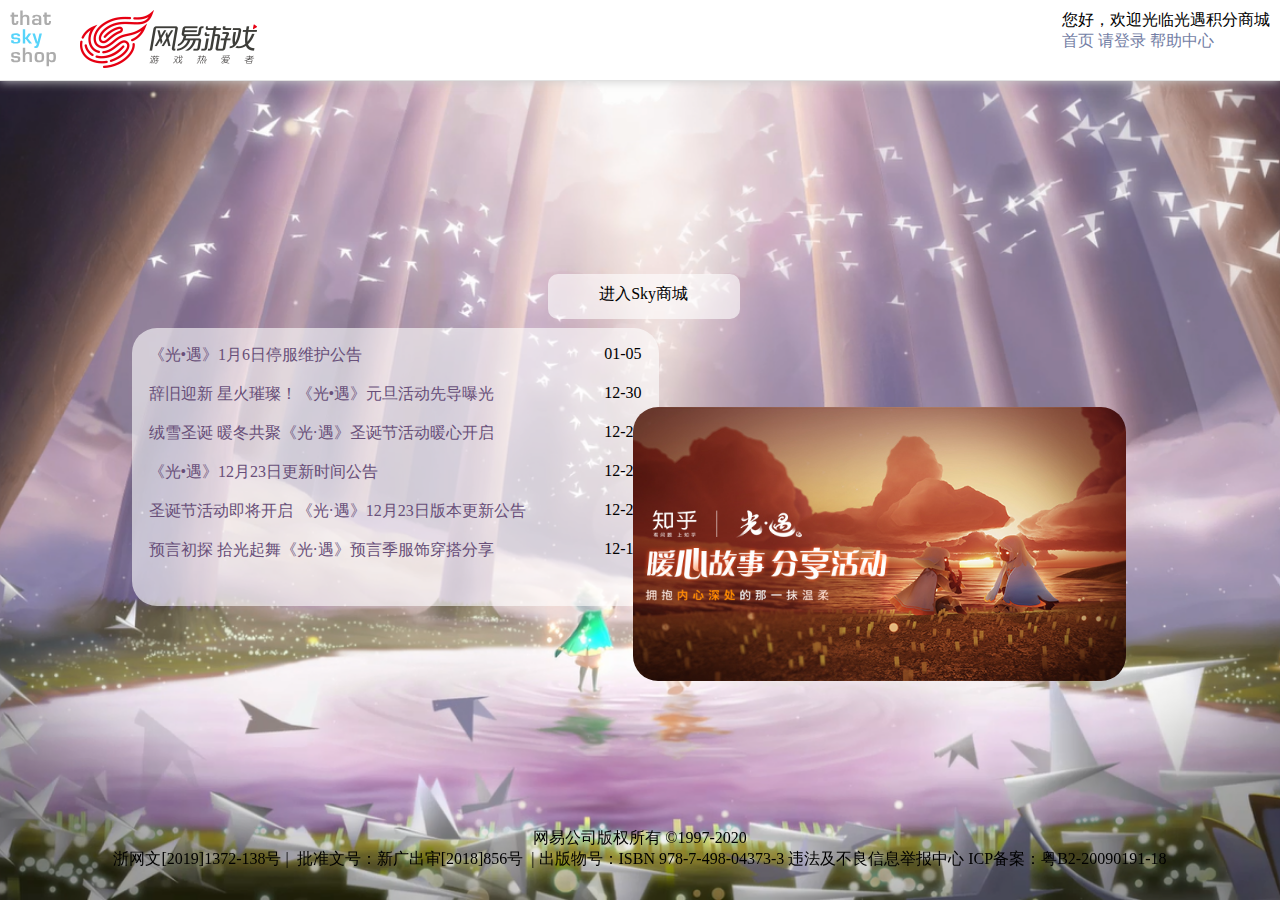
<file: index.html>
<!DOCTYPE html>
<html lang="en">
<head>
	<meta charset="UTF-8">
	<title>光遇首页</title>
	<link rel="stylesheet" type="text/css" href="css/header.css">
	<link rel="stylesheet" type="text/css" href="css/homepage.css">
</style>
</head>
<body>	
	<header>
		<div class="headerdiv">
			<a class="shoplogo" href="#"><img src="images/logo.svg" alt=""/></a>
			<a class="toplogo" href="#"><img src="images/toplogo.png" alt=""/></a>
			<div class="welcome">
					您好，欢迎光临光遇积分商城<br>
					<a class="homepage" href="index.html">首页</a>
					<a class="headername" href="login.html">请登录</a>

						<a class="headerhelp" href="#">帮助中心</a>
						<div class="helplist">
							<ul>
								<li><a href="#">包裹跟踪</a></li>
								<li><a href="#">常见问题</a></li>
								<li><a href="#">在线退换货</a></li>
								<li><a href="#">在线投诉</a></li>
								<li><a href="#">配送范围</a></li>
							</ul>
						</div>
		</div>
	</header>
	<section>
		<a class="registerbox_a" href="stroe.html" >
			<div class="registerbox">
				进入Sky商城
			</div>
		</a>
			<div class="tip">
			<div class="news">
			<ul>
				<li><a href="#">《光•遇》1月6日停服维护公告</a> 						<span>01-05</span></li><br>
				<li><a href="#">辞旧迎新 星火璀璨！《光•遇》元旦活动先导曝光</a> 			<span>12-30</span></li><br>
				<li><a href="#">绒雪圣诞 暖冬共聚《光·遇》圣诞节活动暖心开启</a> 			<span>12-24</span></li><br>
				<li><a href="#">《光•遇》12月23日更新时间公告</a> 						<span>12-22</span></li><br>
				<li><a href="#">圣诞节活动即将开启 《光·遇》12月23日版本更新公告</a> 		<span>12-23</span></li><br>
				<li><a href="#">预言初探 拾光起舞《光·遇》预言季服饰穿搭分享</a> 			<span>12-18</span></li><br>
			</ul>
			</div>
			<div class="newsimg">
			
			</div>
</div>
	</section>


	<footer >
		<p>网易公司版权所有 ©1997-2020</p>
		<p><a href="#">浙网文[2019]1372-138号</a>
			|&nbsp;&nbsp;批准文号：新广出审[2018]856号&nbsp;&nbsp;|<a href="#"> 出版物号：ISBN 978-7-498-04373-3 违法及不良信息举报中心 ICP备案：粤B2-20090191-18</a></p>
		
	</footer>
</body>

</html>
</file>
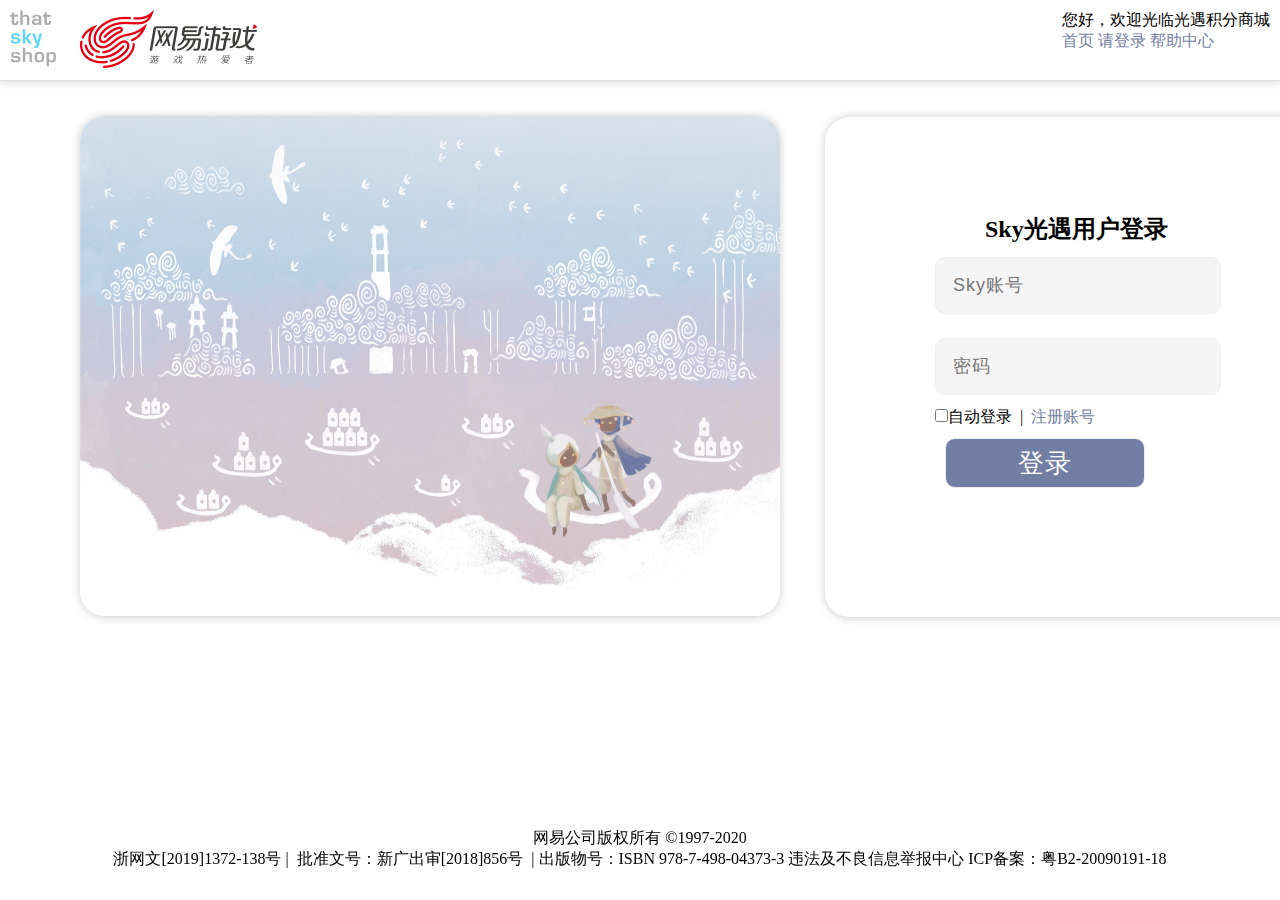
<file: Login.html>
<!DOCTYPE html>
<html lang="en">
<head>
	<meta charset="UTF-8">
	<title>登录</title>
	<link rel="stylesheet" type="text/css" href="css/header.css">
	<link rel="stylesheet" type="text/css" href="css/login.css">
</head>
<body>
	<header>
		<div class="headerdiv">
			<a class="shoplogo" href="#"><img src="images/logo.svg" alt=""/></a>
			<a class="toplogo" href="#"><img src="images/toplogo.png" alt=""/></a>
			<div class="welcome">
					您好，欢迎光临光遇积分商城<br>
						<a class="homepage" href="index.html">首页</a>
					<a class="headername" href="login.html">请登录</a>
						<a class="headerhelp" href="#">帮助中心</a>
						<div class="helplist">
							<ul>
								<li><a href="#">包裹跟踪</a></li>
								<li><a href="#">常见问题</a></li>
								<li><a href="#">在线退换货</a></li>
								<li><a href="#">在线投诉</a></li>
								<li><a href="#">配送范围</a></li>
							</ul>
						</div>
		</div>
	</header>
	<section>
		<div>
			<img class="bodyimg" src="images/bodyimg.png" alt=""/>
			<div class="loginbox">
				<form action="#">
					<div class="boxname">
						<h2>Sky光遇用户登录</h2>
					</div>
					<div class="boxform">
						<input class="text" type="text" placeholder="Sky账号" /><br>
				
						<input class="text" type="password" placeholder="密码"/><br>
					
						<input type="checkbox"/>自动登录&nbsp;&nbsp;|&nbsp;&nbsp;<a href="register.html">注册账号</a><br>
					
					    <button class="tableBtn">登录</button>
					</div>
				</form>
			</div>
		</div>
	</section>


	<footer >
		<p>网易公司版权所有 ©1997-2020</p>
		<p><a href="#">浙网文[2019]1372-138号</a>
			|&nbsp;&nbsp;批准文号：新广出审[2018]856号&nbsp;&nbsp;|<a href="#"> 出版物号：ISBN 978-7-498-04373-3 违法及不良信息举报中心 ICP备案：粤B2-20090191-18</a></p>
		
	</footer>
</body>

</html>
</file>
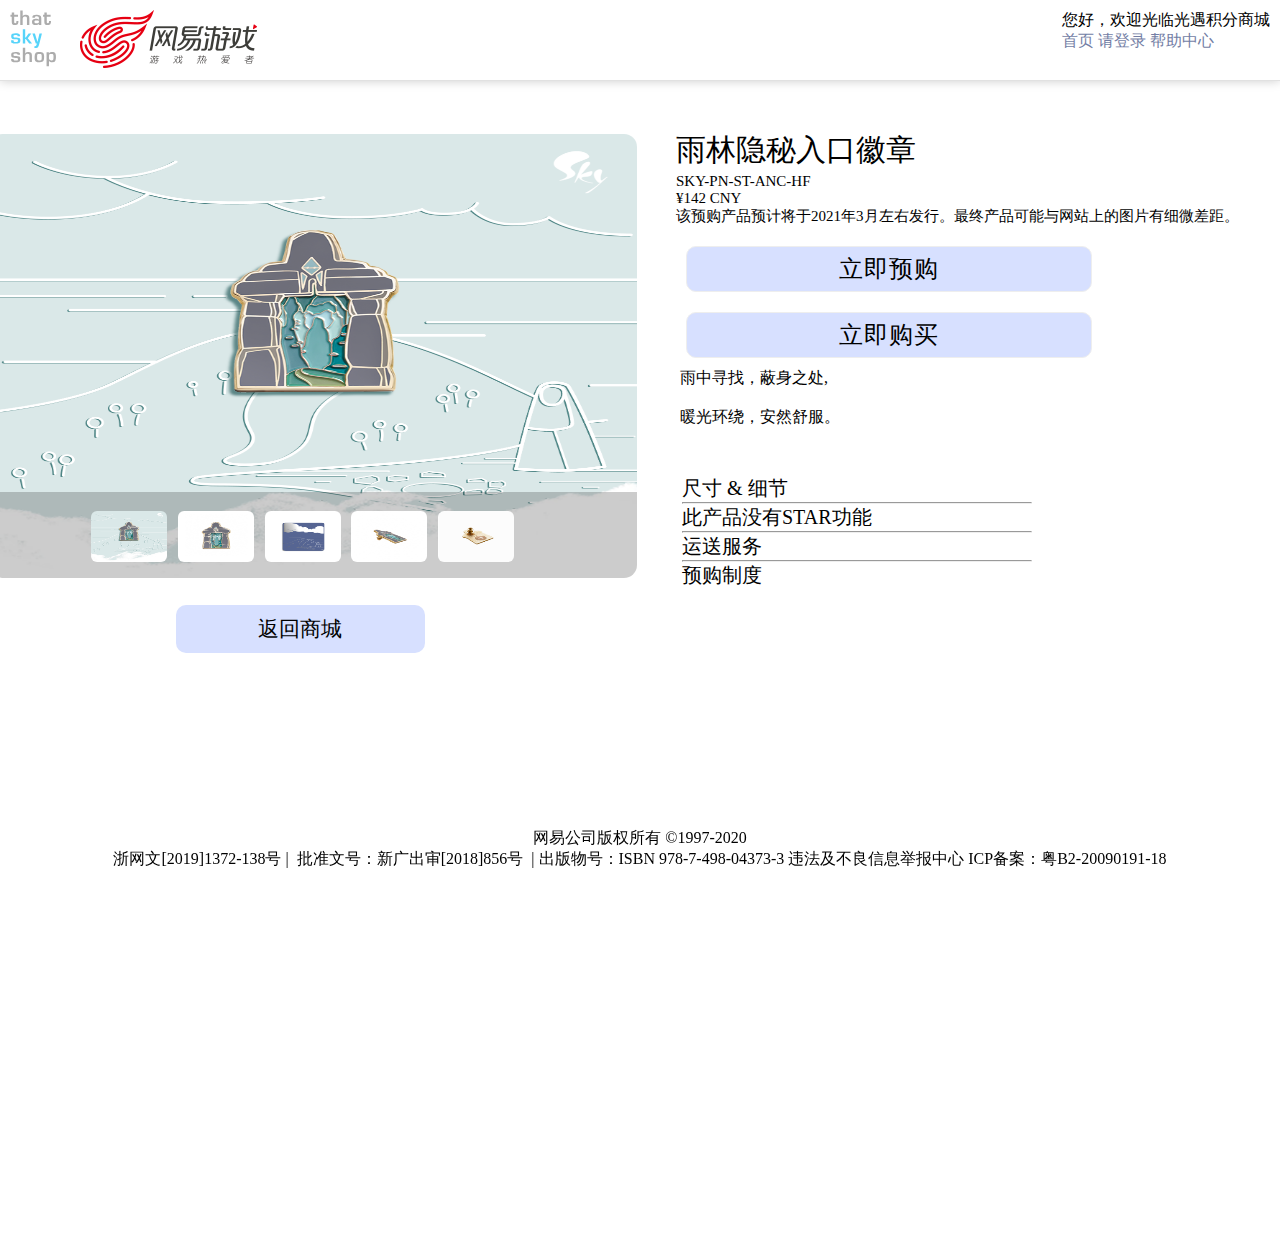
<file: P_doorbadge.html>
<!DOCTYPE html>
<html lang="en">
<head>
	<meta charset="UTF-8">
	<title>雨林隐秘入口徽章</title>
	<link rel="stylesheet" type="text/css" href="css/header.css">
	<link rel="stylesheet" type="text/css" href="css/P_doorbadge.css">
</head>
<body>
	<header>
		<div class="headerdiv">
			<a class="shoplogo" href="#"><img src="images/logo.svg" alt=""/></a>
			<a class="toplogo" href="#"><img src="images/toplogo.png" alt=""/></a>
			<div class="welcome">
					您好，欢迎光临光遇积分商城<br>
						<a class="homepage" href="index.html">首页</a>
					<a class="headername" href="login.html">请登录</a>
						<a class="headerhelp" href="#">帮助中心</a>
						<div class="helplist">
							<ul>
								<li><a href="#">包裹跟踪</a></li>
								<li><a href="#">常见问题</a></li>
								<li><a href="#">在线退换货</a></li>
								<li><a href="#">在线投诉</a></li>
								<li><a href="#">配送范围</a></li>
							</ul>
						</div>
		</div>
	</header>
	<section>
			<div class="img">
				<div class="d_1"></div>
				<div class="d_2"></div>
				<div class="d_3"></div>
				<div class="d_4"></div>
				<div class="d_5"></div>
			</div>
			<div class="d_img"></div>
			<div class="top">
				<span>雨林隐秘入口徽章</span><br>
				<p>
					SKY-PN-ST-ANC-HF<br>
					¥142 CNY<br>
					该预购产品预计将于2021年3月左右发行。最终产品可能与网站上的图片有细微差距。
				</p>
				<form action="">
					<button class="b_1">立即预购</button><br>
					<button class="b_2">立即购买</button>
				</form>
			</div>
			<div class="body">
				<p class="rain">雨中寻找，蔽身之处,</p><br>
				<p class="rain">暖光环绕，安然舒服。</p><br>
			</div>
			<div class="list">
				<ul><a href="#">尺寸 & 细节</a> 
					<li>
					<p> 设计亮点：夜光

						材质: 纯铜镀金+仿珐琅

						尺寸: 31.8mm x 2.5mm

						重量: 16克

						附件: 包含圆头高级徽章卡帽
					</p>	
					<p>由thatgamecompany倾心设计</p>	
					</li>
				</ul><hr>
				<ul><a href="#">此产品没有STAR功能</a> 
					<li>
						<p>扫一下STAR徽章，传送您和您牵着手的朋友到雨林隐秘入口。</p>
					</li>
				</ul><hr>
				<ul><a href="#">运送服务</a> 
					<li>
						<p>
							标准运送适用于以下国家或地区：中国、意大利、日本、卢森堡、澳门特别行政区、英国、美国。我们为以上国家/地区提供“单笔订单超过70美元以上免费送货”的标准配送服务。详情请至运送服务界面。
						</p>
					</li>
				</ul><hr>
				<ul><a href="#">预购制度</a> 
					<li>
						<p>
							thatskyshop所有的周边生产都是按照预购订单进行的，因此所有预购订单都是最终的并无法提供退换货.
							详情请见<a href="#">预购</a> 政策页面。
						</p>
					</li>
				</ul>
			</div>
			<div class="stroebutton">
				<a href="stroe.html">
				返回商城
				</a>
			</div>
	</section>
	<footer >
		<p>网易公司版权所有 ©1997-2020</p>
		<p><a href="#">浙网文[2019]1372-138号</a>
			|&nbsp;&nbsp;批准文号：新广出审[2018]856号&nbsp;&nbsp;|<a href="#"> 出版物号：ISBN 978-7-498-04373-3 违法及不良信息举报中心 ICP备案：粤B2-20090191-18</a></p>
		
	</footer>
</body>

</html>
</file>
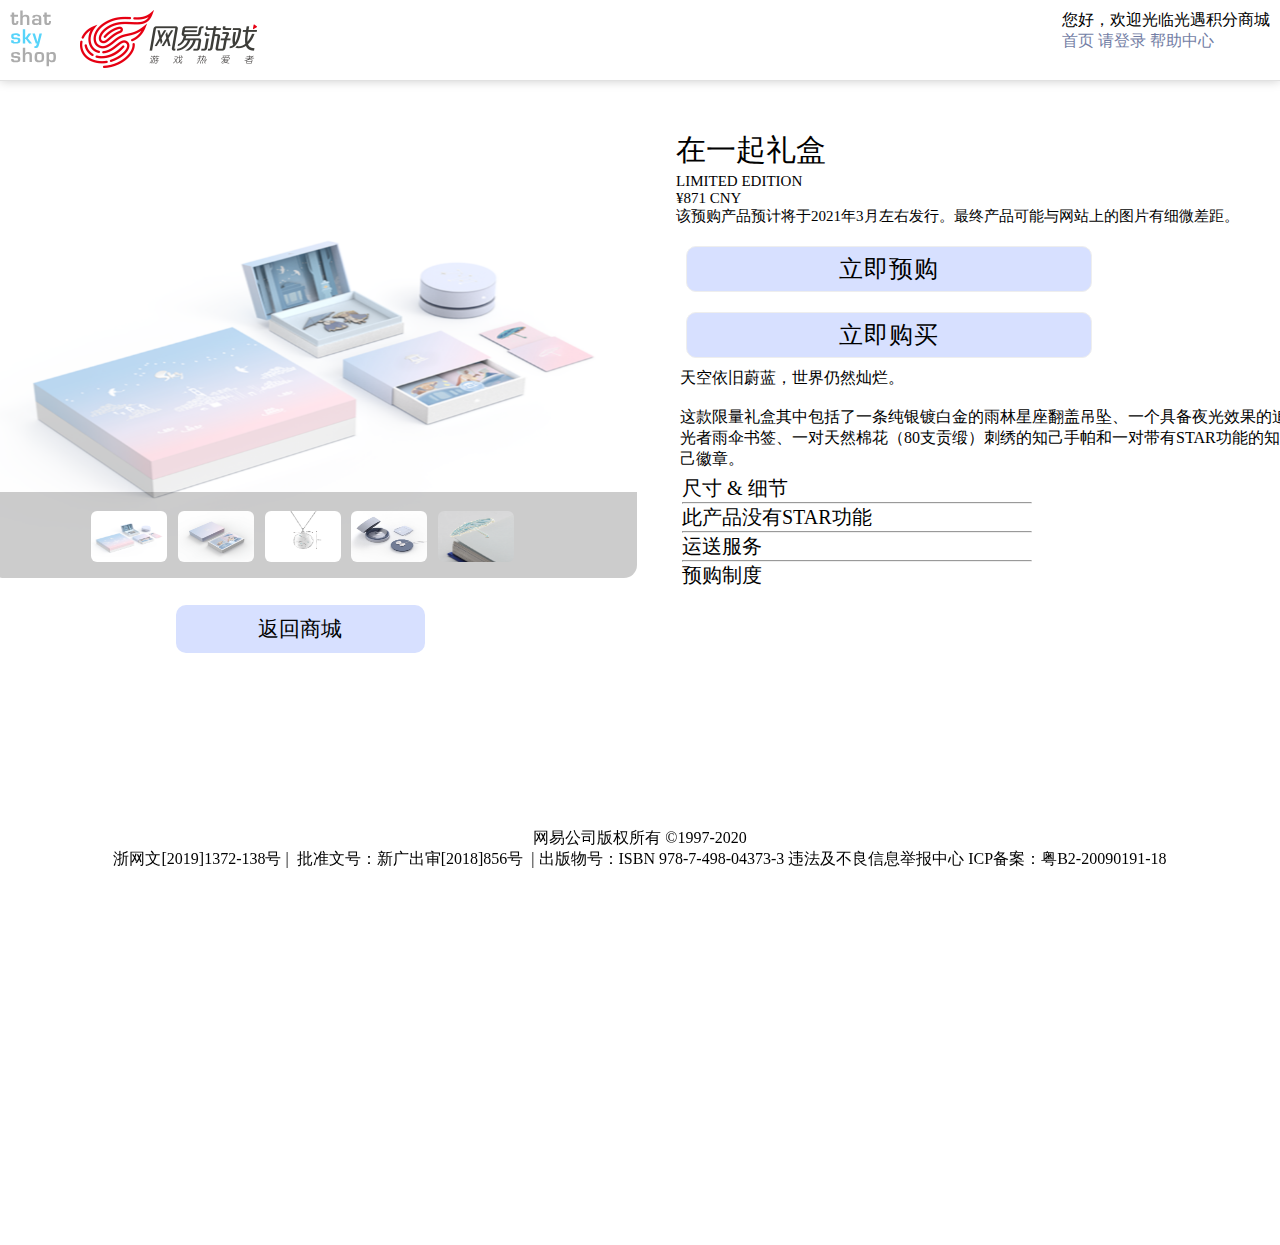
<file: P_giftbox.html>
<!DOCTYPE html>
<html lang="en">
<head>
	<meta charset="UTF-8">
	<title>在一起礼盒</title>
	<link rel="stylesheet" type="text/css" href="css/header.css">
	<link rel="stylesheet" type="text/css" href="css/P_giftbox.css">
</head>
<body>
	<header>
		<div class="headerdiv">
			<a class="shoplogo" href="#"><img src="images/logo.svg" alt=""/></a>
			<a class="toplogo" href="#"><img src="images/toplogo.png" alt=""/></a>
			<div class="welcome">
					您好，欢迎光临光遇积分商城<br>
						<a class="homepage" href="index.html">首页</a>
					<a class="headername" href="login.html">请登录</a>
						<a class="headerhelp" href="#">帮助中心</a>
						<div class="helplist">
							<ul>
								<li><a href="#">包裹跟踪</a></li>
								<li><a href="#">常见问题</a></li>
								<li><a href="#">在线退换货</a></li>
								<li><a href="#">在线投诉</a></li>
								<li><a href="#">配送范围</a></li>
							</ul>
						</div>
		</div>
	</header>
	<section>
			<div class="img">
				<div class="d_1"></div>
				<div class="d_2"></div>
				<div class="d_3"></div>
				<div class="d_4"></div>
				<div class="d_5"></div>
			</div>
			<div class="d_img"></div>
			<div class="top">
				<span>在一起礼盒</span><br>
				<p>
					LIMITED EDITION<br>
					¥871 CNY<br>
					该预购产品预计将于2021年3月左右发行。最终产品可能与网站上的图片有细微差距。
				</p>
				<form action="">
					<button class="b_1">立即预购</button><br>
					<button class="b_2">立即购买</button>
				</form>
			</div>
			<div class="body">
				<p class="rain">天空依旧蔚蓝，世界仍然灿烂。</p><br>
				<p>这款限量礼盒其中包括了一条纯银镀白金的雨林星座翻盖吊坠、一个具备夜光效果的追光者雨伞书签、一对天然棉花（80支贡缎）刺绣的知己手帕和一对带有STAR功能的知己徽章。</p>
			</div>
			<div class="list">
				<ul><a href="#">尺寸 & 细节</a> 
					<li>
					<p> 在一起礼盒尺寸与重量: 22cmx 20cm x 6cm, 300g
						1 x 雨林星座翻盖吊坠
						1 x 知己徽章 （一对）
						1 x 知己手帕（ 一双）
						1 x 追光者雨伞书签
					</p>	
					<p>由thatgamecompany倾心设计</p>	
					</li>
				</ul><hr>
				<ul><a href="#">此产品没有STAR功能</a> 
					<li>
						<p>扫一下STAR徽章，当您和您的知己牵手时，你们身边会出现所有玩家都能看到的特效。</p>
					</li>
				</ul><hr>
				<ul><a href="#">运送服务</a> 
					<li>
						<p>
							标准运送适用于以下国家或地区：中国、意大利、日本、卢森堡、澳门特别行政区、英国、美国。我们为以上国家/地区提供“单笔订单超过70美元以上免费送货”的标准配送服务。详情请至运送服务界面。
						</p>
					</li>
				</ul><hr>
				<ul><a href="#">预购制度</a> 
					<li>
						<p>
							thatskyshop所有的周边生产都是按照预购订单进行的，因此所有预购订单都是最终的并无法提供退换货.
							详情请见<a href="#">预购</a> 政策页面。
						</p>
					</li>
				</ul>
			</div>
			<div class="stroebutton">
				<a href="stroe.html">
				返回商城
				</a>
			</div>
	</section>
	<footer >
		<p>网易公司版权所有 ©1997-2020</p>
		<p><a href="#">浙网文[2019]1372-138号</a>
			|&nbsp;&nbsp;批准文号：新广出审[2018]856号&nbsp;&nbsp;|<a href="#"> 出版物号：ISBN 978-7-498-04373-3 违法及不良信息举报中心 ICP备案：粤B2-20090191-18</a></p>
		
	</footer>
</body>

</html>
</file>
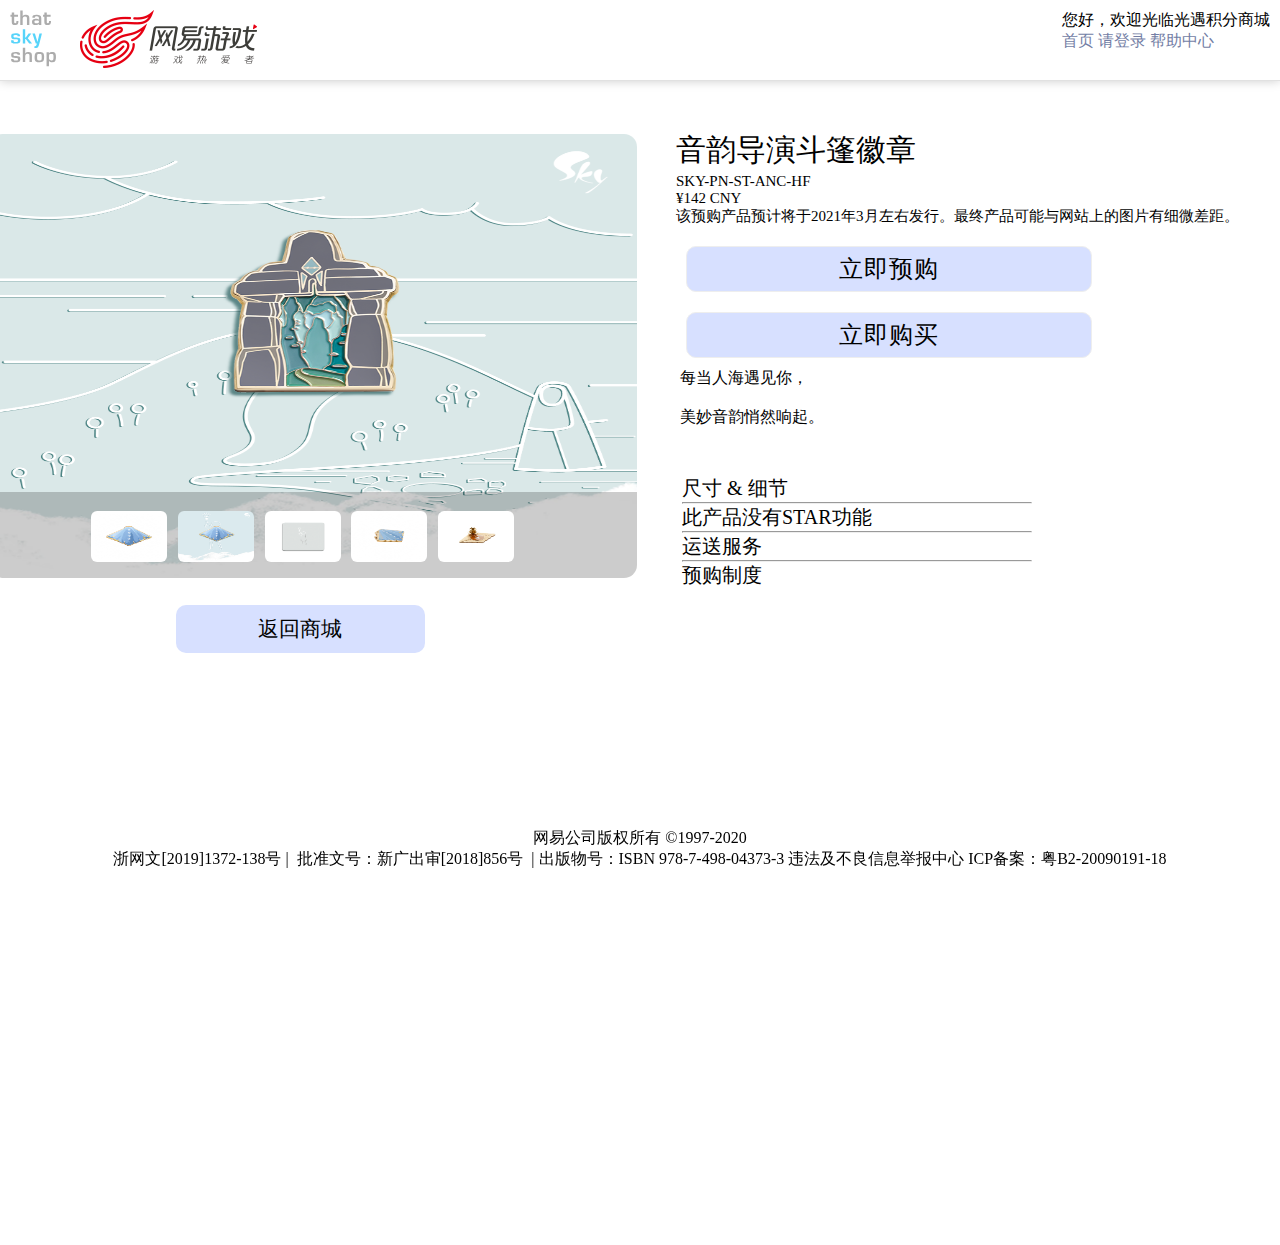
<file: p_phonologybadge.html>
<!DOCTYPE html>
<html lang="en">
<head>
	<meta charset="UTF-8">
	<title>音韵导演斗篷徽章</title>
	<link rel="stylesheet" type="text/css" href="css/header.css">
	<link rel="stylesheet" type="text/css" href="css/P_phonology.css">
</head>
<body>
	<header>
		<div class="headerdiv">
			<a class="shoplogo" href="#"><img src="images/logo.svg" alt=""/></a>
			<a class="toplogo" href="#"><img src="images/toplogo.png" alt=""/></a>
			<div class="welcome">
					您好，欢迎光临光遇积分商城<br>
						<a class="homepage" href="index.html">首页</a>
					<a class="headername" href="login.html">请登录</a>
						<a class="headerhelp" href="#">帮助中心</a>
						<div class="helplist">
							<ul>
								<li><a href="#">包裹跟踪</a></li>
								<li><a href="#">常见问题</a></li>
								<li><a href="#">在线退换货</a></li>
								<li><a href="#">在线投诉</a></li>
								<li><a href="#">配送范围</a></li>
							</ul>
						</div>
		</div>
	</header>
	<section>
			<div class="img">
				<div class="d_1"></div>
				<div class="d_2"></div>
				<div class="d_3"></div>
				<div class="d_4"></div>
				<div class="d_5"></div>
			</div>
			<div class="d_img"></div>
			<div class="top">
				<span>音韵导演斗篷徽章</span><br>
				<p>
					SKY-PN-ST-ANC-HF<br>
					¥142 CNY<br>
					该预购产品预计将于2021年3月左右发行。最终产品可能与网站上的图片有细微差距。
				</p>
				<form action="">
					<button class="b_1">立即预购</button><br>
					<button class="b_2">立即购买</button>
				</form>
			</div>
			<div class="body">
				<p class="rain">每当人海遇见你，</p><br>
				<p class="rain">美妙音韵悄然响起。</p><br>
			</div>
			<div class="list">
				<ul><a href="#">尺寸 & 细节</a> 
					<li>
					<p> 设计亮点：夜光

						材质: 纯铜镀金+仿珐琅

						尺寸: 45.8mm x 2.5mm

						重量: 16克

						附件: 包含圆头高级徽章卡帽
					</p>	
					<p>由thatgamecompany倾心设计</p>	
					</li>
				</ul><hr>
				<ul><a href="#">此产品没有STAR功能</a> 
					<li>
						<p>扫一下STAR徽章，在魔法生效期内和您牵手的朋友一起穿上音韵导演斗篷。</p>
					</li>
				</ul><hr>
				<ul><a href="#">运送服务</a> 
					<li>
						<p>
							标准运送适用于以下国家或地区：中国、意大利、日本、卢森堡、澳门特别行政区、英国、美国。我们为以上国家/地区提供“单笔订单超过70美元以上免费送货”的标准配送服务。详情请至运送服务界面。
						</p>
					</li>
				</ul><hr>
				<ul><a href="#">预购制度</a> 
					<li>
						<p>
							thatskyshop所有的周边生产都是按照预购订单进行的，因此所有预购订单都是最终的并无法提供退换货.
							详情请见<a href="#">预购</a> 政策页面。
						</p>
					</li>
				</ul>
			</div>
			<div class="stroebutton">
				<a href="stroe.html">
				返回商城
				</a>
			</div>
	</section>
	<footer >
		<p>网易公司版权所有 ©1997-2020</p>
		<p><a href="#">浙网文[2019]1372-138号</a>
			|&nbsp;&nbsp;批准文号：新广出审[2018]856号&nbsp;&nbsp;|<a href="#"> 出版物号：ISBN 978-7-498-04373-3 违法及不良信息举报中心 ICP备案：粤B2-20090191-18</a></p>
		
	</footer>
</body>

</html>
</file>
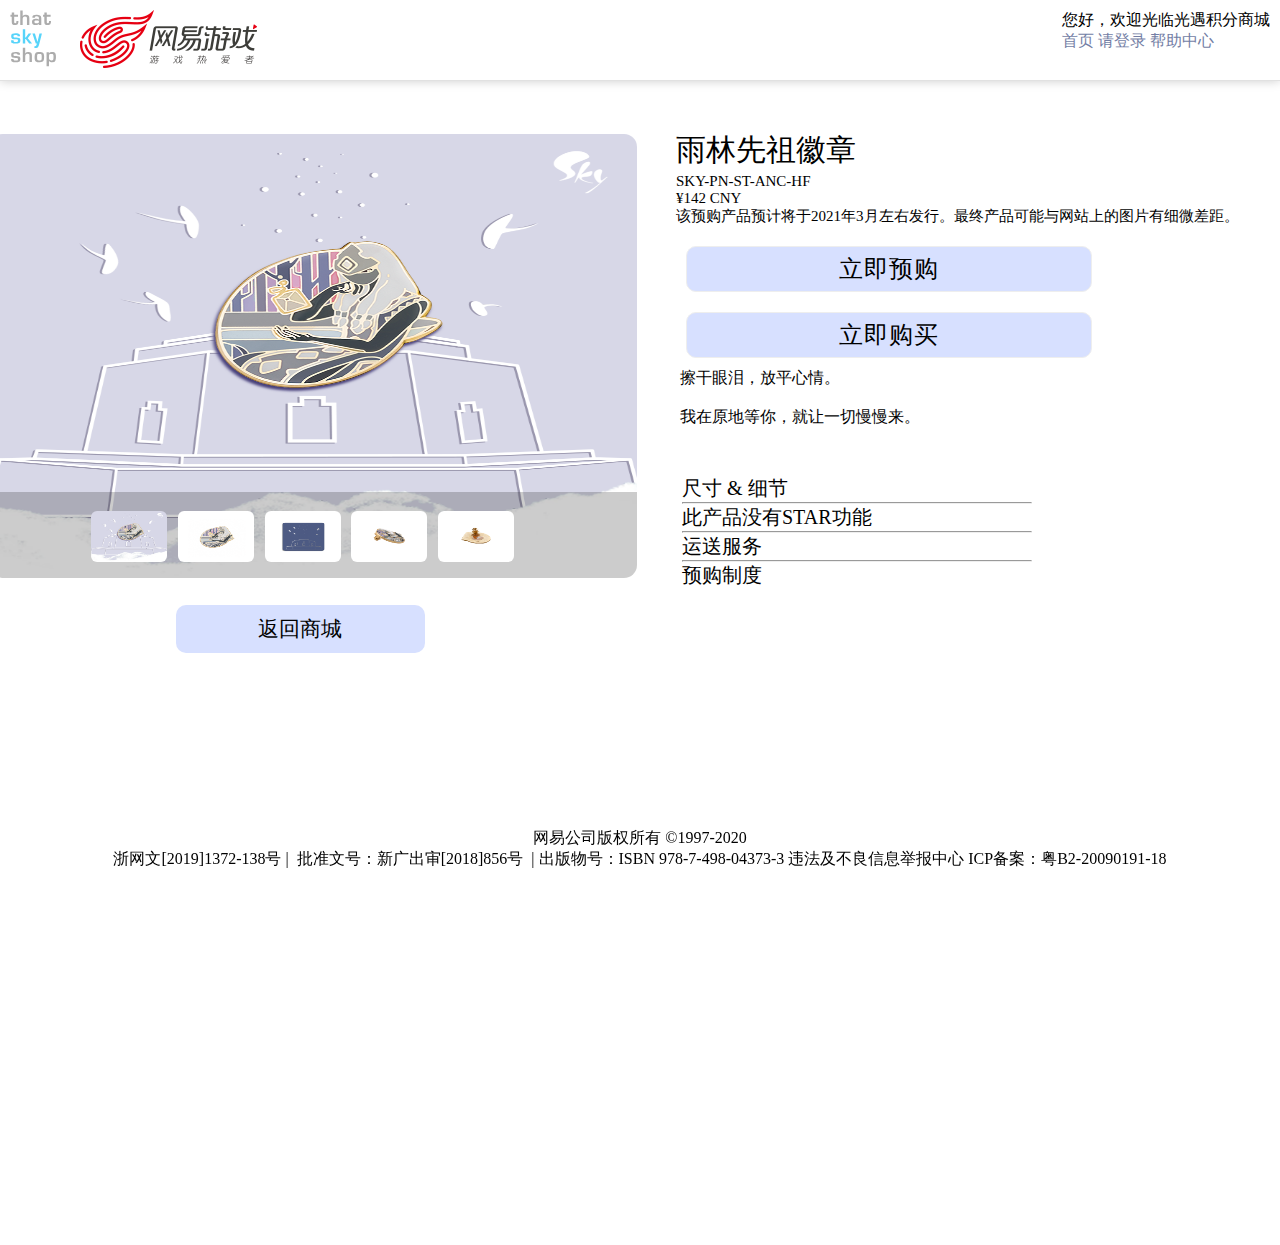
<file: P_rainbadge.html>
<!DOCTYPE html>
<html lang="en">
<head>
	<meta charset="UTF-8">
	<title>雨林先祖徽章</title>
	<link rel="stylesheet" type="text/css" href="css/header.css">
	<link rel="stylesheet" type="text/css" href="css/P_rainbadge.css">
</head>
<body>
	<header>
		<div class="headerdiv">
			<a class="shoplogo" href="#"><img src="images/logo.svg" alt=""/></a>
			<a class="toplogo" href="#"><img src="images/toplogo.png" alt=""/></a>
			<div class="welcome">
					您好，欢迎光临光遇积分商城<br>
						<a class="homepage" href="index.html">首页</a>
					<a class="headername" href="login.html">请登录</a>
						<a class="headerhelp" href="#">帮助中心</a>
						<div class="helplist">
							<ul>
								<li><a href="#">包裹跟踪</a></li>
								<li><a href="#">常见问题</a></li>
								<li><a href="#">在线退换货</a></li>
								<li><a href="#">在线投诉</a></li>
								<li><a href="#">配送范围</a></li>
							</ul>
						</div>
		</div>
	</header>
	<section>
			<div class="img">
				<div class="d_1"></div>
				<div class="d_2"></div>
				<div class="d_3"></div>
				<div class="d_4"></div>
				<div class="d_5"></div>
			</div>
			<div class="d_img"></div>
			<div class="top">
				<span>雨林先祖徽章</span><br>
				<p>
					SKY-PN-ST-ANC-HF<br>
					¥142 CNY<br>
					该预购产品预计将于2021年3月左右发行。最终产品可能与网站上的图片有细微差距。
				</p>
				<form action="">
					<button class="b_1">立即预购</button><br>
					<button class="b_2">立即购买</button>
				</form>
			</div>
			<div class="body">
				<p class="rain">擦干眼泪，放平心情。</p><br>
				<p class="rain">我在原地等你，就让一切慢慢来。</p><br>
			</div>
			<div class="list">
				<ul><a href="#">尺寸 & 细节</a> 
					<li>
					<p> 设计亮点：夜光

						材质: 纯铜镀金+仿珐琅

						尺寸: 34mm x 2mm

						重量: 15克

						附件: 包含圆头高级徽章卡帽
					</p>	
					<p>由thatgamecompany倾心设计</p>	
					</li>
				</ul><hr>
				<ul><a href="#">此产品没有STAR功能</a> 
					<li>
						<p>扫一下STAR徽章，传送您和您牵着手的朋友到雨林先祖寺庙。</p>
					</li>
				</ul><hr>
				<ul><a href="#">运送服务</a> 
					<li>
						<p>
							标准运送适用于以下国家或地区：中国、意大利、日本、卢森堡、澳门特别行政区、英国、美国。我们为以上国家/地区提供“单笔订单超过70美元以上免费送货”的标准配送服务。详情请至运送服务界面。
						</p>
					</li>
				</ul><hr>
				<ul><a href="#">预购制度</a> 
					<li>
						<p>
							thatskyshop所有的周边生产都是按照预购订单进行的，因此所有预购订单都是最终的并无法提供退换货.
							详情请见<a href="#">预购</a> 政策页面。
						</p>
					</li>
				</ul>
			</div>
			<div class="stroebutton">
				<a href="stroe.html">
				返回商城
				</a>
			</div>
	</section>
	<footer >
		<p>网易公司版权所有 ©1997-2020</p>
		<p><a href="#">浙网文[2019]1372-138号</a>
			|&nbsp;&nbsp;批准文号：新广出审[2018]856号&nbsp;&nbsp;|<a href="#"> 出版物号：ISBN 978-7-498-04373-3 违法及不良信息举报中心 ICP备案：粤B2-20090191-18</a></p>
		
	</footer>
</body>

</html>
</file>
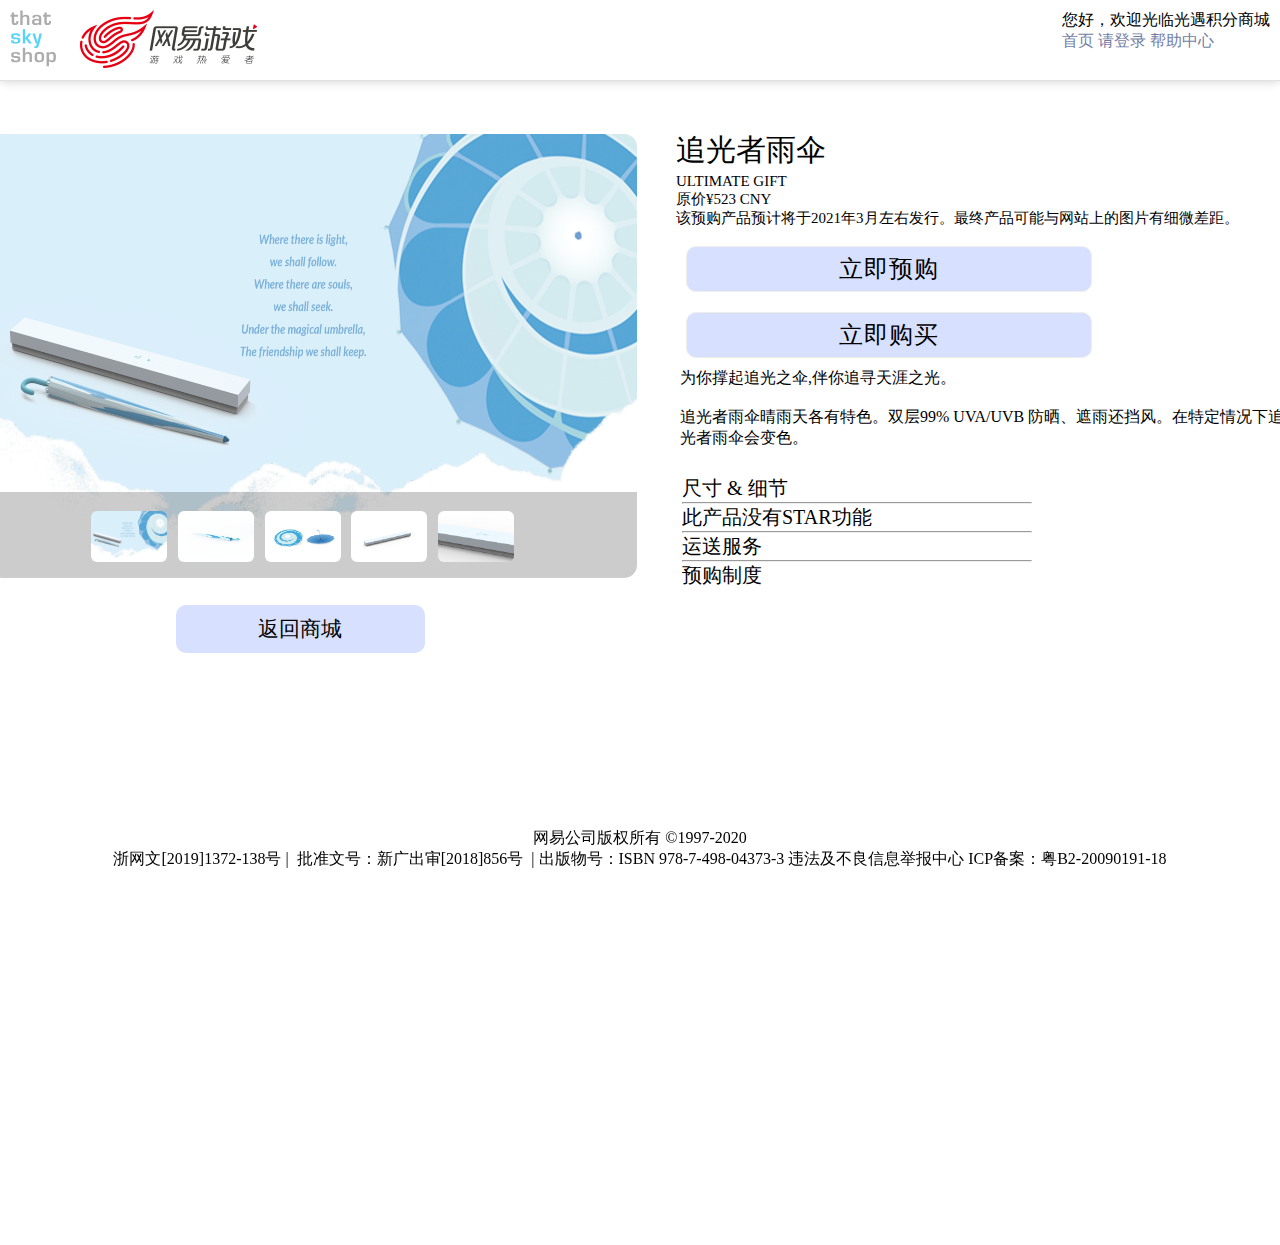
<file: P_umbrella.html>
<!DOCTYPE html>
<html lang="en">
<head>
	<meta charset="UTF-8">
	<title>追光者雨伞</title>
	<link rel="stylesheet" type="text/css" href="css/header.css">
	<link rel="stylesheet" type="text/css" href="css/P_umbrella.css">
</head>
<body>
	<header>
		<div class="headerdiv">
			<a class="shoplogo" href="#"><img src="images/logo.svg" alt=""/></a>
			<a class="toplogo" href="#"><img src="images/toplogo.png" alt=""/></a>
			<div class="welcome">
					您好，欢迎光临光遇积分商城<br>
						<a class="homepage" href="index.html">首页</a>
					<a class="headername" href="login.html">请登录</a>
						<a class="headerhelp" href="#">帮助中心</a>
						<div class="helplist">
							<ul>
								<li><a href="#">包裹跟踪</a></li>
								<li><a href="#">常见问题</a></li>
								<li><a href="#">在线退换货</a></li>
								<li><a href="#">在线投诉</a></li>
								<li><a href="#">配送范围</a></li>
							</ul>
						</div>
		</div>
	</header>
	<section>
			<div class="img">
				<div class="d_1"></div>
				<div class="d_2"></div>
				<div class="d_3"></div>
				<div class="d_4"></div>
				<div class="d_5"></div>
			</div>
			<div class="d_img"></div>
			<div class="top">
				<span>追光者雨伞</span><br>
				<p>
					ULTIMATE GIFT<br>
					原价¥523 CNY<br>
					该预购产品预计将于2021年3月左右发行。最终产品可能与网站上的图片有细微差距。
				</p>
				<form action="">
					<button class="b_1">立即预购</button><br>
					<button class="b_2">立即购买</button>
				</form>
			</div>
			<div class="body">
				<p class="rain">为你撑起追光之伞,伴你追寻天涯之光。</p><br>
				<p>追光者雨伞晴雨天各有特色。双层99% UVA/UVB 防晒、遮雨还挡风。在特定情况下追光者雨伞会变色。</p>
			</div>
			<div class="list">
				<ul><a href="#">尺寸 & 细节</a> 
					<li>
					<p> 收拢总长：88cm
						展开直径：120cm
						重量：500g
						面料：双层布料，99% UV 防晒保护
						伞骨：高级超轻抗风纤维
						伞尖：定制半透明蓝色伞珠
						伞柄：定制蓝手柄
						伞中棒：北美枫木
					</p>	
					<p>由thatgamecompany倾心设计</p>	
					</li>
				</ul><hr>
				<ul><a href="#">此产品没有STAR功能</a> 
					<li>
						<p>追光者雨伞没有此功能,目前STAR功能仅限徽章类产品。</p>
					</li>
				</ul><hr>
				<ul><a href="#">运送服务</a> 
					<li>
						<p>
							标准运送适用于以下国家或地区：中国、意大利、日本、卢森堡、澳门特别行政区、英国、美国。我们为以上国家/地区提供“单笔订单超过70美元以上免费送货”的标准配送服务。详情请至运送服务界面。
						</p>
					</li>
				</ul><hr>
				<ul><a href="#">预购制度</a> 
					<li>
						<p>
							thatskyshop所有的周边生产都是按照预购订单进行的，因此所有预购订单都是最终的并无法提供退换货.
							详情请见<a href="#">预购</a> 政策页面。
						</p>
					</li>
				</ul>
			</div>
			<div class="stroebutton">
				<a href="stroe.html">
				返回商城
				</a>
			</div>
	</section>
	<footer >
		<p>网易公司版权所有 ©1997-2020</p>
		<p><a href="#">浙网文[2019]1372-138号</a>
			|&nbsp;&nbsp;批准文号：新广出审[2018]856号&nbsp;&nbsp;|<a href="#"> 出版物号：ISBN 978-7-498-04373-3 违法及不良信息举报中心 ICP备案：粤B2-20090191-18</a></p>
		
	</footer>
</body>

</html>
</file>
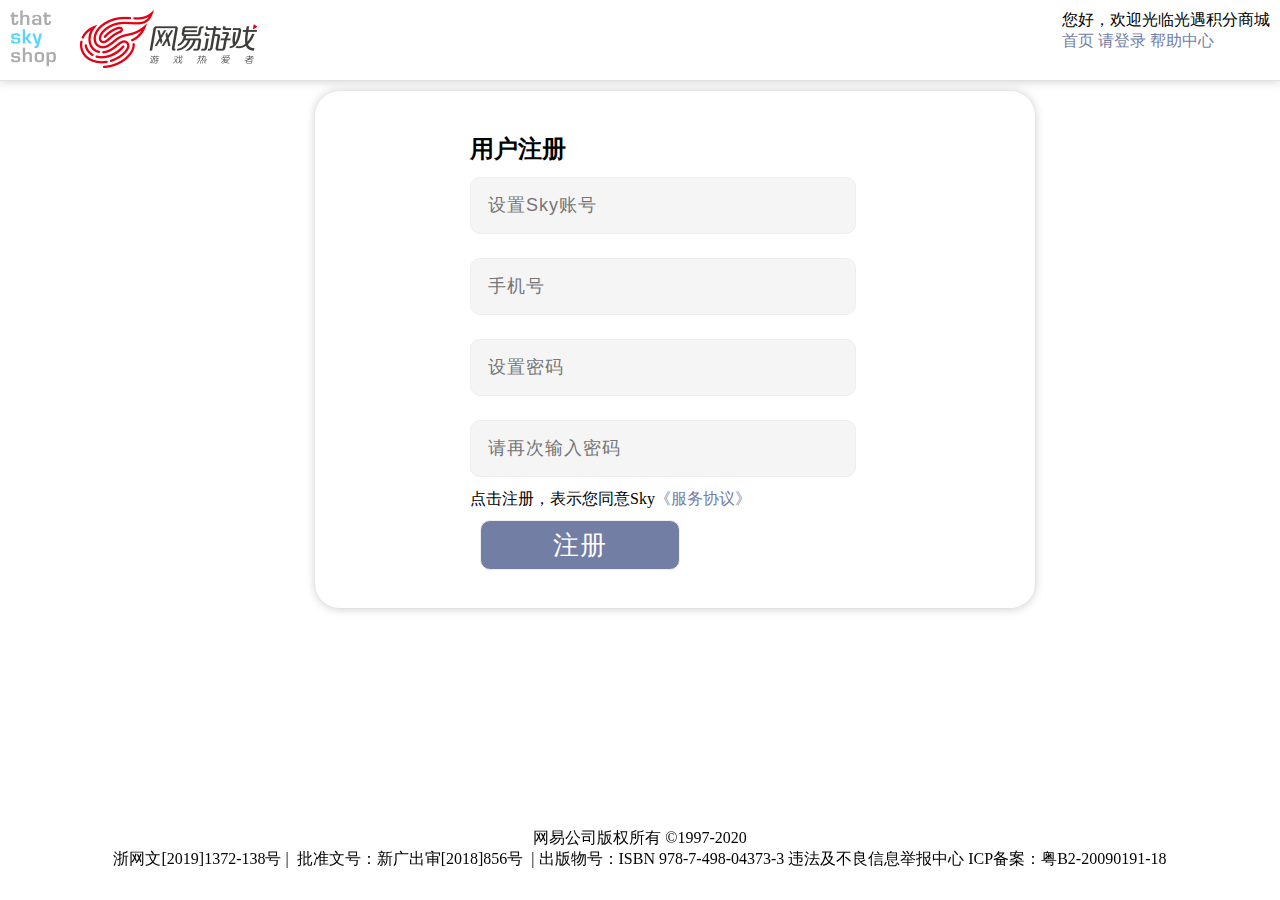
<file: register.html>
<!DOCTYPE html>
<html lang="en">
<head>
	<meta charset="UTF-8">
	<title>注册</title>
	<link rel="stylesheet" type="text/css" href="css/header.css">
	<link rel="stylesheet" type="text/css" href="css/register.css">
</head>
<body>
	<header>
		<div class="headerdiv">
			<a class="shoplogo" href="#"><img src="images/logo.svg" alt=""/></a>
			<a class="toplogo" href="#"><img src="images/toplogo.png" alt=""/></a>
			<div class="welcome">
					您好，欢迎光临光遇积分商城<br>
						<a class="homepage" href="index.html">首页</a>
					<a class="headername" href="login.html">请登录</a>
						<a class="headerhelp" href="#">帮助中心</a>
						<div class="helplist">
							<ul>
								<li><a href="#">包裹跟踪</a></li>
								<li><a href="#">常见问题</a></li>
								<li><a href="#">在线退换货</a></li>
								<li><a href="#">在线投诉</a></li>
								<li><a href="#">配送范围</a></li>
							</ul>
						</div>
		</div>
	</header>
	<section>
		<div class="registerbox">
				<form action="#">
					<div class="boxname">
						<h2>用户注册</h2>
					</div>
					<div class="boxform">
						<input class="text" type="text" placeholder="设置Sky账号" /><br>
						<input class="text" type="text" placeholder="手机号" /><br>
				
						<input class="text" type="password" placeholder="设置密码"/><br>

						<input class="text" type="password" placeholder="请再次输入密码"/><br>
					<p class="clickRegist">点击注册，表示您同意Sky<a href="#">《服务协议》</a></p>
					    <button class="tableBtn">注册</button>
					</div>
				</form>
			</div>
	</section>


	<footer >
		<p>网易公司版权所有 ©1997-2020</p>
		<p><a href="#">浙网文[2019]1372-138号</a>
			|&nbsp;&nbsp;批准文号：新广出审[2018]856号&nbsp;&nbsp;|<a href="#"> 出版物号：ISBN 978-7-498-04373-3 违法及不良信息举报中心 ICP备案：粤B2-20090191-18</a></p>
		
	</footer>
</body>

</html>
</file>
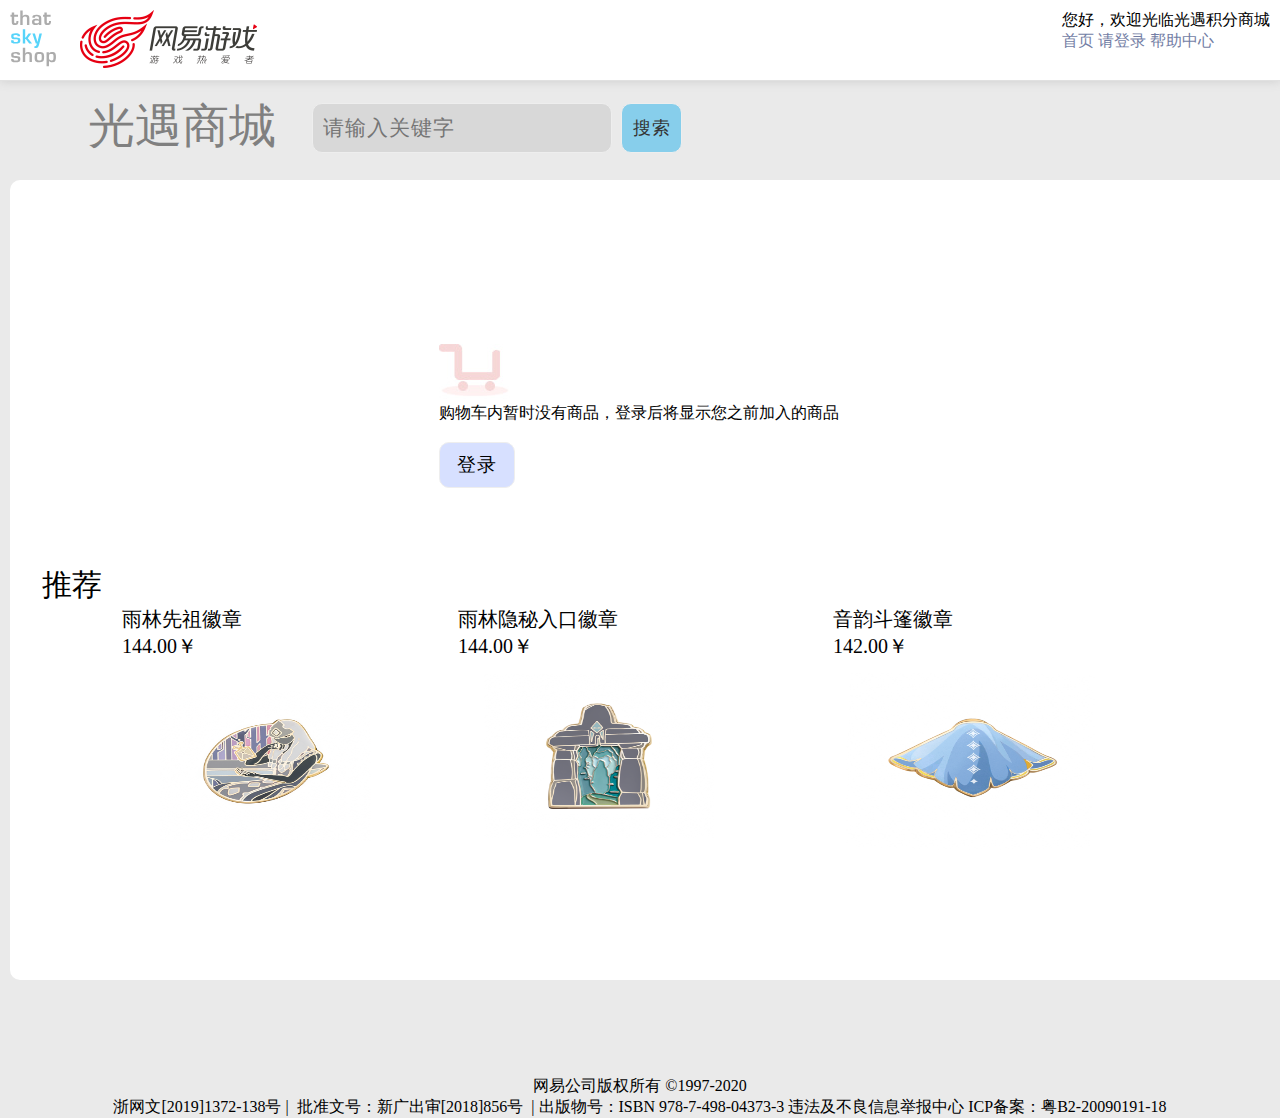
<file: shoppingcart.html>
<!DOCTYPE html>
<html lang="en">
<head>
	<meta charset="UTF-8">
	<title>购物车</title>
	<link rel="stylesheet" type="text/css" href="css/header.css">
	<link rel="stylesheet" type="text/css" href="css/shoppingcart.css">
</head>
<body>
	<header>
		<div class="headerdiv">
			<a class="shoplogo" href="#"><img src="images/logo.svg" alt=""/></a>
			<a class="toplogo" href="#"><img src="images/toplogo.png" alt=""/></a>
			<div class="welcome">
					您好，欢迎光临光遇积分商城<br>
						<a class="homepage" href="index.html">首页</a>
					<a class="headername" href="login.html">请登录</a>
						<a class="headerhelp" href="#">帮助中心</a>
						<div class="helplist">
							<ul>
								<li><a href="#">包裹跟踪</a></li>
								<li><a href="#">常见问题</a></li>
								<li><a href="#">在线退换货</a></li>
								<li><a href="#">在线投诉</a></li>
								<li><a href="#">配送范围</a></li>
							</ul>
						</div>
		</div>
	</header>
	<section>
		 <div class="top">
                <div class="search">
                    <p>光遇商城</p>
                    <form class="searchform">
                        <input class="f_1" type="search" value="" placeholder="请输入关键字"/>
                        <input class="f_2" type="submit" value="搜索"/>
                    </form>
                  
                </div>
        </div>
        <div class="carbody">
		<div class="car">
		     	<img src="images/car.png">
		     	<p class="pcar">购物车内暂时没有商品，登录后将显示您之前加入的商品</p><br>
		     		<form action="login.html">
					<button class="login">登录</button>
				</form>
		     </div> 
		     <div class="dao">
               <a name="s_2"><ul></a> 
                	<p class="daotop">推荐</p>
                    <li>
                        <div class="dao_body1">
                        	<a href="P_rainbadge.html"><span>雨林先祖徽章</span></a><br>
                           <span>144.00￥</span>
                        <div class="img">
                        	<a href="P_rainbadge.html">
                        	<img src="images/dao1.png"/></a>
                        </div>
                    	</div>
                    </li>
                     <li>
                        <div class="dao_body2">
                        	<a href="P_doorbadge.html"><span>雨林隐秘入口徽章</span></a><br>
                           <span>144.00￥</span>
                        <div class="img">
                        	<a href="P_doorbadge.html">
                        	<img src="images/dao2.png"/></a>
                        </div>
                    	</div>
                    </li>
                     <li>
                        <div class="dao_body3">
                            <a href="P_phonologybadge.html"><span>音韵斗篷徽章</span></a><br>
                           <span>142.00￥</span>
                        <div class="img">
                            <a href="P_phonologybadge.html">
                            <img src="images/d1.png"/></a>
                        </div>
                        </div>
                      
                    </li>
                </ul>
               
            </div></div>
	</section>


	<footer >
		<p>网易公司版权所有 ©1997-2020</p>
		<p><a href="#">浙网文[2019]1372-138号</a>
			|&nbsp;&nbsp;批准文号：新广出审[2018]856号&nbsp;&nbsp;|<a href="#"> 出版物号：ISBN 978-7-498-04373-3 违法及不良信息举报中心 ICP备案：粤B2-20090191-18</a></p>
		
	</footer>
</body>

</html>
</file>
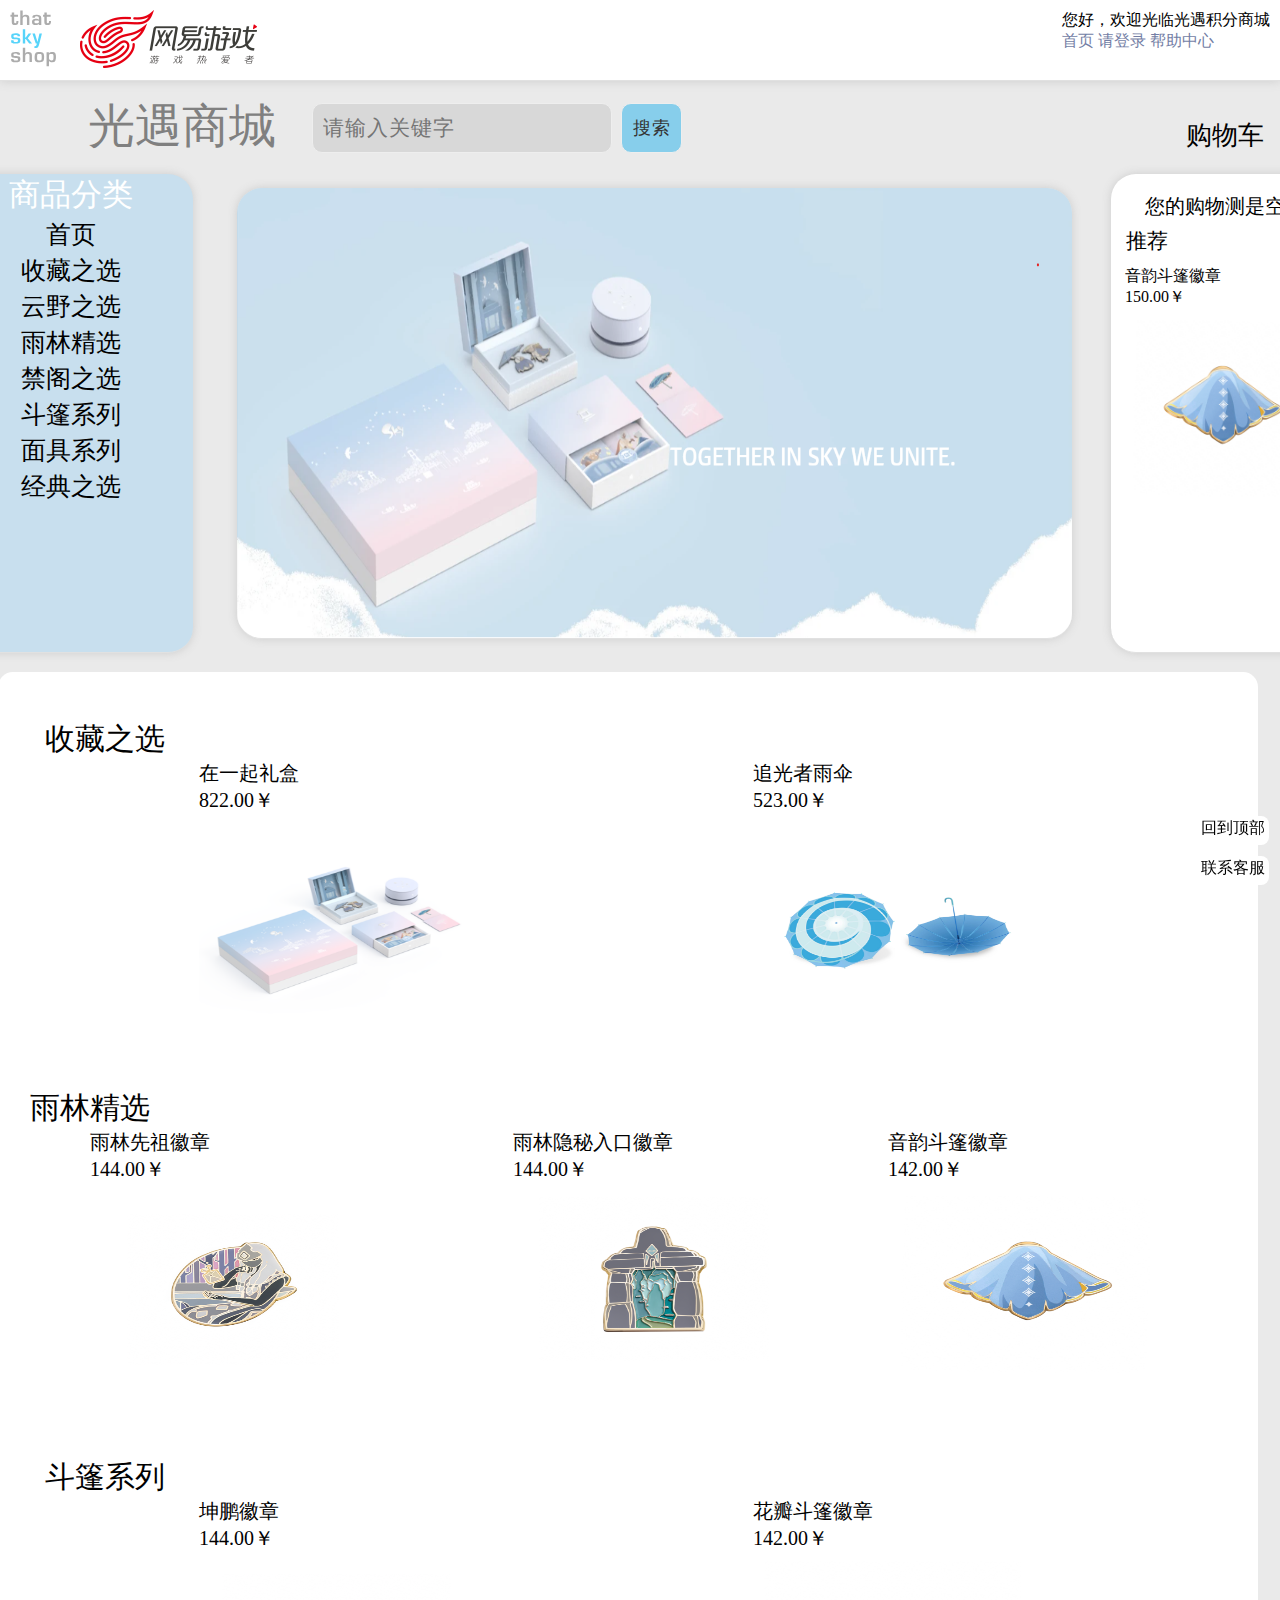
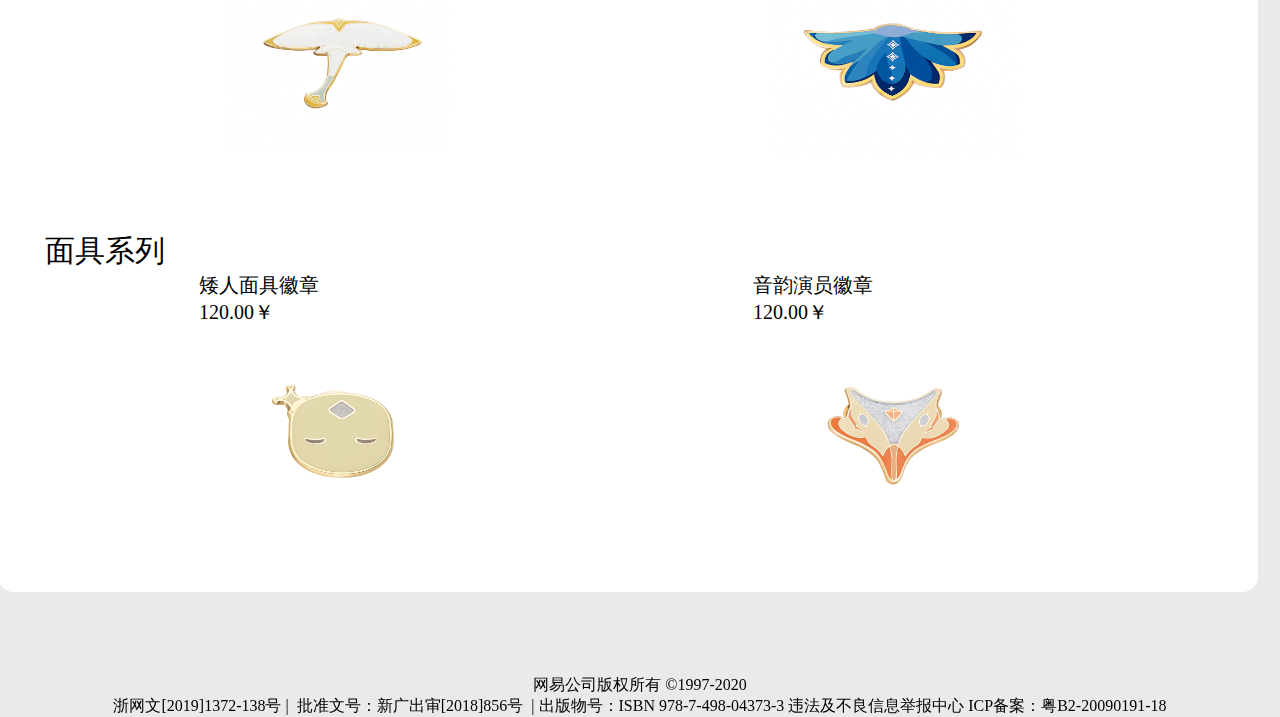
<file: stroe.html>
<!DOCTYPE html>
<html lang="en">
<head>
	<meta charset="UTF-8">
	<title>光遇商城</title>
	<link rel="stylesheet" type="text/css" href="css/header.css">
<link rel="stylesheet" type="text/css" href="css/store.css">
</head>
<body>
	<header>
	<div class="headerdiv">
			<a class="shoplogo" href="#"><img src="images/logo.svg" alt=""/></a>
			<a class="toplogo" href="#"><img src="images/toplogo.png" alt=""/></a>
			<div class="welcome">
					<a name="s_top">您好，欢迎光临光遇积分商城</a><br>
						<a class="homepage" href="index.html">首页</a>
					<a class="headername" href="login.html">请登录</a>
						<a class="headerhelp" href="#">帮助中心</a>
						<div class="helplist">
							<ul>
								<li><a href="#">包裹跟踪</a></li>
								<li><a href="#">常见问题</a></li>
								<li><a href="#">在线退换货</a></li>
								<li><a href="#">在线投诉</a></li>
								<li><a href="#">配送范围</a></li>
							</ul>
						</div>
		</div>
    </div>
	</header>
	<section>
        <div class="top">
                <div class="search">
                    <p>光遇商城</p>
                    <form class="searchform">
                        <input class="f_1" type="search" value="" placeholder="请输入关键字"/>
                        <input class="f_2" type="submit" value="搜索"/>
                    </form>
                  
                </div>
                    <div class="shoppingcar">
                      <a href="shoppingcart.html">购物车</a>  
                    </div>
        </div>
		<div class="list">
			<div class="listtop">
				<ul>商品分类
			</div>	
				<li class="line"><a href="#">首页</a></li>
				<li class="line"><a href="#s_1">收藏之选</a></li>
				<li class="line"><a href="#">云野之选</a></li>
				<li class="line"><a href="#s_2">雨林精选</a></li>
				<li class="line"><a href="#">禁阁之选</a></li>
				<li class="line"><a href="#s_3">斗篷系列</a></li>
				<li class="line"><a href="#s_4">面具系列</a></li>
				<li class="line"><a href="#">经典之选</a></li>
			</ul>
			<div>
				<img class="bodyimg" src="images/store.png" alt=""/>
			</div>
			<div class="newcar">
				<p class="pcar">
                    <a href="shoppingcart.html">您的购物测是空的</a>
                </p><br>
				<p class="hottop">推荐</p>
				<div class="hottop_1">
                       <a href="#"><span>音韵斗篷徽章</span></a><br>
                       <span>150.00￥</span><br>
                     <a href="#">
                        <img class="img1" src="images/d1.png"  />
                    </a>
                </div>
			</div>
		</div>
		<div class="storebody">
			<div class="mid">
                 <a name="s_1"><ul></a> 
                	<p class="midtop">收藏之选</p>
                    <li>
                        <div class="mid_body1">
                        	<a href="P_giftbox.html"><span>在一起礼盒</span></a><br>
                           <span>822.00￥</span>
                        <div class="img">
                        	<a href="P_giftbox.html">
                        	<img src="images/p1.png"/></a>
                        </div>
                    	</div>
                    </li>
                     <li>
                        <div class="mid_body2">
                        	<a href="P_umbrella.html"><span>追光者雨伞</span></a><br>
                           <span>523.00￥</span>
                        <div class="img">
                        	<a href="P_umbrella.html">
                        	<img src="images/p2.png" width="280" height="200"/></a>
                        </div>
                    	</div>
                    </li>
                </ul>
            </div>
            <div class="dao">
               <a name="s_2"><ul></a> 
                	<p class="daotop">雨林精选</p>
                    <li>
                        <div class="dao_body1">
                        	<a href="P_rainbadge.html"><span>雨林先祖徽章</span></a><br>
                           <span>144.00￥</span>
                        <div class="img">
                        	<a href="P_rainbadge.html">
                        	<img src="images/dao1.png"/></a>
                        </div>
                    	</div>
                    </li>
                     <li>
                        <div class="dao_body2">
                        	<a href="P_doorbadge.html"><span>雨林隐秘入口徽章</span></a><br>
                           <span>144.00￥</span>
                        <div class="img">
                        	<a href="P_doorbadge.html">
                        	<img src="images/dao2.png"/></a>
                        </div>
                    	</div>
                    </li>
                     <li>
                        <div class="dao_body3">
                            <a href="P_phonologybadge.html"><span>音韵斗篷徽章</span></a><br>
                           <span>142.00￥</span>
                        <div class="img">
                            <a href="P_phonologybadge.html">
                            <img src="images/d1.png"/></a>
                        </div>
                        </div>
                      
                    </li>
                </ul>
            </div>
            <div class="mid">
                <a name="s_3"><ul></a> 
                	<p class="midtop">斗篷系列</p>
                    <li>
                        <div class="mid_body1">
                            <a href="#"><span>坤鹏徽章</span></a><br>
                           <span>144.00￥</span>
                        <div class="img">
                            <a href="#">
                            <img src="images/dao3.png"/></a>
                        </div>
                        </div>
                    </li>
                     <li>
                        <div class="mid_body2">
                        	<a href="#"><span>花瓣斗篷徽章</span></a><br>
                           <span>142.00￥</span>
                        <div class="img">
                        	<a href="#">
                        	<img src="images/d2.png" width="280" height="200"/></a>
                        </div>
                    	</div>
                    </li>
                </ul>
            </div>
            <div class="mid">
               <a name="s_4"><ul></a> 
                	<p class="midtop">面具系列</p>
                    <li>
                        <div class="mid_body1">
                        	<a href="#"><span>矮人面具徽章</span></a><br>
                           <span>120.00￥</span>
                        <div class="img">
                        	<a href="#">
                        	<img src="images/m1.png"/></a>
                        </div>
                    	</div>
                    </li>
                     <li>
                        <div class="mid_body2">
                        	<a href="#"><span>音韵演员徽章</span></a><br>
                           <span>120.00￥</span>
                        <div class="img">
                        	<a href="#">
                        	<img src="images/m2.png" width="280" height="200"/></a>
                        </div>
                    	</div>
                    </li>
                </ul>
            </div>

        </div>
        <div class="rightlist">
        <a href="#s_top">回到顶部</a> 
        </div>
        <div class="righthelp">
        <a href="#">联系客服</a> 
        </div>
	</section>


	<footer >
		<p>网易公司版权所有 ©1997-2020</p>
		<p><a href="#">浙网文[2019]1372-138号</a>
			|&nbsp;&nbsp;批准文号：新广出审[2018]856号&nbsp;&nbsp;|<a href="#"> 出版物号：ISBN 978-7-498-04373-3 违法及不良信息举报中心 ICP备案：粤B2-20090191-18</a></p>
		
	</footer>
</body>

</html>
</file>
<file: css/header.css>
*{
		padding: 0px;
		margin: 0px auto;
	}
	header
 		{   
 			height: 60px;
  			padding: 10px;
			background: #FFF;
			border-bottom: 1px solid #e1e1e1;
			box-shadow: 0px 0px 10px #ccc;
			
		}
		.headerdiv{
		
		}
		.shoplogo{
			width: 70px;
			height: 30px;
			  float: left;
			    vertical-align:middle;
		}
		.toplogo{
			width: 70px;
			height: 40px;
			float: left;
			vertical-align:middle;
		}
		.welcome{
			float: right;
		}
		.headername{
			color:#737ea5;z-index: 10px;
		}
		.headerhelp{
			color:#737ea5;z-index: 10px;
		}
		.homepage{
			color:#737ea5;
			z-index: 10px;
		}
		li{
			list-style: none;
		}
		a{
			text-decoration: none;
			color: black;
		}
		.welcome>a:hover+.helplist{
			display: block;transition: 1s;
		}
		.helplist{
			display:none;
			height:24px;
			width: 116px;
			/*padding-left: 25px;*/
			border: 1px #ffffff;
			background: #FFF;
			line-height: 24px;
			color: #333;
			
		}
		footer{
			width: 100%;
		    float: left;
		    text-align: center;
		    position: fixed;
		    bottom: 0;
		    margin-bottom: 30px;
		    z-index: 1;
		}	}
</file>
<file: css/homepage.css>
.registerbox{
			    margin: 10px;
			    padding: 10px;
			    height: 25px;
			    width: 172px;
			    position: relative;
			    top: 183px;
			    left: 42%;
			    filter:alpha(opacity=50);
	   			 background-color:rgba(255,255,255,0.6);
			    border-radius: 10px;
			    text-align: center;
			    transition: .6s;
			    z-index: 3;
			    
		}
		
       		  .registerbox:hover{
       		  	margin: 10px;
			    padding: 10px;
			    height: 500px;
			    width: 750px;
			    position: relative;
			    top: 42px;
    			left: 324px;
    			color: white;
       		  	background-image: url(../images/1.jpg);
       		  	background-repeat:no-repeat;
                background-size:100% 100%;
			    border-bottom: 1px solid #e1e1e1;
			    box-shadow: 0px 0px 10px #ccc;
			    border-radius: 25px;
			    font-size:40px;
			    z-index: 5;
		}
		.registerbox:hover+.registerbox_a{
       		color:white; 
       		}
		.registerbox:hover+.top{
       		display: none;
       		}

	body{
		background: url(../images/background.png) no-repeat center center fixed;
				/*兼容浏览器版本*/
                -webkit-background-size: cover;
				-o-background-size: cover;                
				background-size: cover;
		overflow-x:hidden;
	overflow-x:hidden; overflow-y:hidden;
		}
		.news{
	    height: 244px;
    width: 493px;
    position: relative;
        top: 182px;
    left: -245px;
    border: 0px;
    border-radius: 25px;
   filter:alpha(opacity=50);
	    background-color:rgba(255,255,255,0.6);
    font-size: 16px;
    padding: 17px;
    transition: .6s;
		}
		.news:hover{
    padding: 27px;
    z-index: 30;
		}
		.news span{
			float: right;
		}
		.news ul a{
			color:#684f79;
		}
.newsimg{
	height: 274px;
    width: 493px;
    position: relative;
        top: -17px;
    left: 239px;
    border: 0px;
    border-radius: 25px;
   filter:alpha(opacity=50);
	    background-color:rgba(255,255,255,0.6);
	    background-image: url(../images/news.png);
       		  	background-repeat:no-repeat;
                background-size:100% 100%;
    font-size: 16px;
   /* padding: 17px;*/
    transition: .6s;
}
	.newsimg:hover{
    padding: 20px;
    z-index: 9;
		}
</file>
<file: css/login.css>
.bodyimg{
    		
   			height: 500px;
    		width: 700px;
    		border-bottom: 1px solid #e1e1e1;
			box-shadow: 0px 0px 10px #ccc;
			border-radius: 25px;
    		position: absolute;
    		top: 116px;
			left:80px;
			z-index: -1;
			transition: .6s;
		}
		
		.loginbox{
			margin: 10px;
			padding: 10px;
			height: 480px;
    		width: 500px;
			border-bottom: 1px solid #e1e1e1;
			box-shadow: 0px 0px 10px #ccc;
			border-radius: 25px;
			position: relative;
			bottom: -26px;
    		left: 815px
		}
		.boxname{
			position: relative;
			top: 10px;
			left:150px;
		}
		.boxform{
			position: relative;
			top: 10px;
			left:100px;
		}
		.loginname{
			color:#737ea5;
		}
		.help{
			color:#737ea5;
		}
		.text{
			position: relative;
		    width:50%; 
		    padding: 17px;
		    background: #f5f5f5;
		    color: #333;
		    outline: none;
		    box-shadow: none;
		    margin: 12px 0;
		    font-size: 18px;
		    letter-spacing: 1px;
		    border-radius: 10px 10px 10px 10px;
		    border: solid #eee thin;
		}
		form{
			position: relative;
			top: 76px;
		}
		input:hover{
			transition: 1s;
			background-color:#d6ccd3;
		}
		section a{
			color: #737ea5;
		}
		section a:hover{
			color: #E60012;
		}
		button{
			margin: 10px;
		    background: #737ea5;
		    height: 50px;
		    width: 200px;
		    color: #fff;
		    cursor: pointer;
		    font-size: 26px;
		    font-weight: 500;
		    letter-spacing: 1px;
		    transition: .5s;
		    border-radius: 10px 10px 10px 10px;
		    border: solid #eee thin;
		}
		button:hover{
			transition: .5s;
			background: #e91a2a;
		}
</file>
<file: css/P_doorbadge.css>
.top{
			height: 245px;
		    width: 608px;
		    position: relative;
		    top: -492px;
		    left: 330px;
		}
		.top span{
			font-size: 30px;
		    position: absolute;
		    top: 10px;
		    left: 10px;
		}
		.top p{
			font-size: 15px;
		    position: absolute;
		    top: 53px;
		    left: 10px;
		}
		form{
			     position: absolute;
				    top: 116px;
				    left: 10px;
		}
		button{
			    margin: 10px;
			    background:#d7e0ff;
			    height: 46px;
			    width: 406px;
			    cursor: pointer;
			    font-size: 24px;
			    font-weight: 500;
			    letter-spacing: 1px;
			    transition: .5s;
			    border-radius: 10px 10px 10px 10px;
			    border: solid #eee thin;
		}
		button:hover{
			transition: 1s;
			color: white;
			background: #fd4747;
		}

	.body{
		    height: 118px;
		    width: 608px;
		    position: relative;
		    top: -489px;
		    left: 344px;
	}
	.body .rain{
		font-size: 16px;
		transition: 1s;
	}
	.body .rain:hover{
		color: #737ea5;
	}
	.list{
	    height:222px;
	    width: 350px;
	    position: relative;
	    top: -500px;
	    left: 217px;
	}
	.list ul a{
		font-size: 20px;
	}
	.list ul a:hover{
		color: #737ea5;
	}
	.list ul a:hover+li{
		display: block;
		transition: 1s;
	}
	.list ul li{
		float: left;
		display: none;
		transition: 1s;
	}
	.img{
	height: 445px;
    width: 647px;
    position: relative;
    top: 53px;
    right: 327px;
    border: 0px;
    border-radius: 13px;
    background-image: url(../images/D12.png);
    background-repeat:no-repeat;
    background-size:100% 100%;
	}
	.img div{
    height: 51px;
    width: 76px;
    border: 0px;
    border-radius: 6px;
    transition: .6s;
    z-index: 9;
	}
	.d_1{
		position: absolute;
	    bottom: 17px;
	    left: 101px;
	    background-image: url(../images/D12.png);
	    background-repeat:no-repeat;
	    background-size:100% 100%;
	}
	.d_1:hover{
		height: 445px;
    	width: 647px;
    	position: absolute;
    	bottom: 0px;
    	left: 0px;
    	border: 0px;
    	border-radius: 13px;
		background-image: url(../images/D12.png);
	    background-repeat:no-repeat;
	    background-size:100% 100%;
	    z-index: 99;
	}
	.d_2{
		position: absolute;
	    bottom: 17px;
	    left: 188px;
	    background-image: url(../images/D22.png);
	    background-repeat:no-repeat;
	    background-size:100% 100%;
	}
	.d_2:hover{
		height: 445px;
    	width: 647px;
    	position: absolute;
    	bottom: 0px;
    	left: 0px;
    	border: 0px;
    	border-radius: 13px;
		background-image: url(../images/D22.png);
	    background-repeat:no-repeat;
	    background-size:100% 100%;
		z-index: 99;
	}
	.d_3{
	    position: absolute;
	    bottom: 17px;
	    left: 275px;
	    background-image: url(../images/D3.png);
	    background-repeat:no-repeat;
	    background-size:100% 100%;
	}
	.d_3:hover{
		height: 445px;
    	width: 647px;
    	position: absolute;
    	bottom: 0px;
    	left: 0px;
    	border: 0px;
    	border-radius: 13px;
		background-image: url(../images/D3.png);
	    background-repeat:no-repeat;
	    background-size:100% 100%;
		z-index: 99;
	}
	.d_4{
		position: absolute;
	    bottom: 17px;
	    left: 361px;
	    background-image: url(../images/D4.png);
	    background-repeat:no-repeat;
	    background-size:100% 100%;
	}
	.d_4:hover{
		height: 445px;
    	width: 647px;
    	position: absolute;
    	bottom: 0px;
    	left: 0px;
    	border: 0px;
    	border-radius: 13px;
		background-image: url(../images/D4.png);
	    background-repeat:no-repeat;
	    background-size:100% 100%;
		z-index: 99;
	}
	.d_5{
		position: absolute;
	    bottom: 17px;
	    left: 448px;
	    background-image: url(../images/D5.png);
	    background-repeat:no-repeat;
	    background-size:100% 100%;
	}
	.d_5:hover{
		height: 445px;
    	width: 647px;
    	position: absolute;
    	bottom: 0px;
    	left: 0px;
    	border: 0px;
    	border-radius: 13px;
		background-image: url(../images/D5.png);
	    background-repeat:no-repeat;
	    background-size:100% 100%;
		z-index: 99;
	}
	.d_img{
		height: 86px;
	    width: 646px;
	    position: relative;
	    top: -34px;
	    left:-326px;
	    border: 0px;
    	border-radius:0px 0px 13px 13px;
	    filter:alpha(opacity=50);
	    background-color:rgba(0,0,0,0.2);
	    z-index:1;
	}
	.stroebutton{
	height: 28px;
    width: 229px;
    padding: 10px;
    position: relative;
    bottom: 592px;
    left: -340px;
    border: 0px;
    border-radius: 10px;
    background:#d7e0ff;
    transition: 1s;
	}
	.stroebutton:hover{
	height: 28px;
    width: 229px;
    padding: 15px;
    position: relative;
    bottom: 592px;
    left: -340px;
    border: 0px;
    border-radius: 10px;
    background: #afd3e4;
	}
	.stroebutton a{
	position: absolute;
    left: 82px;
	font-size: 21px;
	}
 body{ overflow-x:hidden; overflow-y:hidden;}
</file>
<file: css/P_giftbox.css>
.top{
			height: 245px;
		    width: 608px;
		    position: relative;
		    top: -492px;
		    left: 330px;
		}
		.top span{
			font-size: 30px;
		    position: absolute;
		    top: 10px;
		    left: 10px;
		}
		.top p{
			font-size: 15px;
		    position: absolute;
		    top: 53px;
		    left: 10px;
		}
		form{
			     position: absolute;
				    top: 116px;
				    left: 10px;
		}
		button{
			    margin: 10px;
			    background:#d7e0ff;
			    height: 46px;
			    width: 406px;
			    cursor: pointer;
			    font-size: 24px;
			    font-weight: 500;
			    letter-spacing: 1px;
			    transition: .5s;
			    border-radius: 10px 10px 10px 10px;
			    border: solid #eee thin;
		}
		button:hover{
			transition: 1s;
			color: white;
			background: #fd4747;
		}

	.body{
		    height: 118px;
		    width: 608px;
		    position: relative;
		    top: -489px;
		    left: 344px;
	}
	.body .rain{
		font-size: 16px;
		transition: 1s;
	}
	.body .rain:hover{
		color: #737ea5;
	}
	.list{
	    height:222px;
	    width: 350px;
	    position: relative;
	    top: -500px;
	    left: 217px;
	}
	.list ul a{
		font-size: 20px;
	}
	.list ul a:hover{
		color: #737ea5;
	}
	.list ul a:hover+li{
		display: block;
		transition: 1s;
	}
	.list ul li{
		float: left;
		display: none;
		transition: 1s;
	}
	.img{
	height: 445px;
    width: 647px;
    position: relative;
    top: 53px;
    right: 327px;
    border: 0px;
    border-radius: 13px;
    background-image: url(../images/G1.png);
    background-repeat:no-repeat;
    background-size:100% 100%;
	}
	.img div{
    height: 51px;
    width: 76px;
    border: 0px;
    border-radius: 6px;
    transition: .6s;
    z-index: 9;
	}
	.d_1{
		position: absolute;
	    bottom: 17px;
	    left: 101px;
	    background-image: url(../images/G1.png);
	    background-repeat:no-repeat;
	    background-size:100% 100%;
	}
	.d_1:hover{
		height: 445px;
    	width: 647px;
    	position: absolute;
    	bottom: 0px;
    	left: 0px;
    	border: 0px;
    	border-radius: 13px;
		background-image: url(../images/G1.png);
	    background-repeat:no-repeat;
	    background-size:100% 100%;
	    z-index: 99;
	}
	.d_2{
		position: absolute;
	    bottom: 17px;
	    left: 188px;
	    background-image: url(../images/G2.png);
	    background-repeat:no-repeat;
	    background-size:100% 100%;
	}
	.d_2:hover{
		height: 445px;
    	width: 647px;
    	position: absolute;
    	bottom: 0px;
    	left: 0px;
    	border: 0px;
    	border-radius: 13px;
		background-image: url(../images/G2.png);
	    background-repeat:no-repeat;
	    background-size:100% 100%;
		z-index: 99;
	}
	.d_3{
	    position: absolute;
	    bottom: 17px;
	    left: 275px;
	    background-image: url(../images/G3.png);
	    background-repeat:no-repeat;
	    background-size:100% 100%;
	}
	.d_3:hover{
		height: 445px;
    	width: 647px;
    	position: absolute;
    	bottom: 0px;
    	left: 0px;
    	border: 0px;
    	border-radius: 13px;
		background-image: url(../images/G3.png);
	    background-repeat:no-repeat;
	    background-size:100% 100%;
		z-index: 99;
	}
	.d_4{
		position: absolute;
	    bottom: 17px;
	    left: 361px;
	    background-image: url(../images/G4.jpg);
	    background-repeat:no-repeat;
	    background-size:100% 100%;
	}
	.d_4:hover{
		height: 445px;
    	width: 647px;
    	position: absolute;
    	bottom: 0px;
    	left: 0px;
    	border: 0px;
    	border-radius: 13px;
		background-image: url(../images/G4.jpg);
	    background-repeat:no-repeat;
	    background-size:100% 100%;
		z-index: 99;
	}
	.d_5{
		position: absolute;
	    bottom: 17px;
	    left: 448px;
	    background-image: url(../images/G5.png);
	    background-repeat:no-repeat;
	    background-size:100% 100%;
	}
	.d_5:hover{
		height: 445px;
    	width: 647px;
    	position: absolute;
    	bottom: 0px;
    	left: 0px;
    	border: 0px;
    	border-radius: 13px;
		background-image: url(../images/G5.png);
	    background-repeat:no-repeat;
	    background-size:100% 100%;
		z-index: 99;
	}
	.d_img{
		height: 86px;
	    width: 646px;
	    position: relative;
	    top: -34px;
	    left:-326px;
	    border: 0px;
    	border-radius:0px 0px 13px 13px;
	    filter:alpha(opacity=50);
	    background-color:rgba(0,0,0,0.2);
	    z-index:1;
	}
	.stroebutton{
	height: 28px;
    width: 229px;
    padding: 10px;
    position: relative;
    bottom: 592px;
    left: -340px;
    border: 0px;
    border-radius: 10px;
    background:#d7e0ff;
    transition: 1s;
	}
	.stroebutton:hover{
	height: 28px;
    width: 229px;
    padding: 15px;
    position: relative;
    bottom: 592px;
    left: -340px;
    border: 0px;
    border-radius: 10px;
    background: #afd3e4;
	}
	.stroebutton a{
	position: absolute;
    left: 82px;
	font-size: 21px;
	}
 body{ overflow-x:hidden; overflow-y:hidden;}
</file>
<file: css/P_phonology.css>
.top{
			height: 245px;
		    width: 608px;
		    position: relative;
		    top: -492px;
		    left: 330px;
		}
		.top span{
			font-size: 30px;
		    position: absolute;
		    top: 10px;
		    left: 10px;
		}
		.top p{
			font-size: 15px;
		    position: absolute;
		    top: 53px;
		    left: 10px;
		}
		form{
			     position: absolute;
				    top: 116px;
				    left: 10px;
		}
		button{
			    margin: 10px;
			    background:#d7e0ff;
			    height: 46px;
			    width: 406px;
			    cursor: pointer;
			    font-size: 24px;
			    font-weight: 500;
			    letter-spacing: 1px;
			    transition: .5s;
			    border-radius: 10px 10px 10px 10px;
			    border: solid #eee thin;
		}
		button:hover{
			transition: 1s;
			color: white;
			background: #fd4747;
		}

	.body{
		    height: 118px;
		    width: 608px;
		    position: relative;
		    top: -489px;
		    left: 344px;
	}
	.body .rain{
		font-size: 16px;
		transition: 1s;
	}
	.body .rain:hover{
		color: #737ea5;
	}
	.list{
	    height:222px;
	    width: 350px;
	    position: relative;
	    top: -500px;
	    left: 217px;
	}
	.list ul a{
		font-size: 20px;
	}
	.list ul a:hover{
		color: #737ea5;
	}
	.list ul a:hover+li{
		display: block;
		transition: 1s;
	}
	.list ul li{
		float: left;
		display: none;
		transition: 1s;
	}
	.img{
	height: 445px;
    width: 647px;
    position: relative;
    top: 53px;
    right: 327px;
    border: 0px;
    border-radius: 13px;
    background-image: url(../images/D12.png);
    background-repeat:no-repeat;
    background-size:100% 100%;
	}
	.img div{
    height: 51px;
    width: 76px;
    border: 0px;
    border-radius: 6px;
    transition: .6s;
    z-index: 9;
	}
	.d_1{
		position: absolute;
	    bottom: 17px;
	    left: 101px;
	    background-image: url(../images/P12.png);
	    background-repeat:no-repeat;
	    background-size:100% 100%;
	}
	.d_1:hover{
		height: 445px;
    	width: 647px;
    	position: absolute;
    	bottom: 0px;
    	left: 0px;
    	border: 0px;
    	border-radius: 13px;
		background-image: url(../images/P12.png);
	    background-repeat:no-repeat;
	    background-size:100% 100%;
	    z-index: 99;
	}
	.d_2{
		position: absolute;
	    bottom: 17px;
	    left: 188px;
	    background-image: url(../images/P22.png);
	    background-repeat:no-repeat;
	    background-size:100% 100%;
	}
	.d_2:hover{
		height: 445px;
    	width: 647px;
    	position: absolute;
    	bottom: 0px;
    	left: 0px;
    	border: 0px;
    	border-radius: 13px;
		background-image: url(../images/P22.png);
	    background-repeat:no-repeat;
	    background-size:100% 100%;
		z-index: 99;
	}
	.d_3{
	    position: absolute;
	    bottom: 17px;
	    left: 275px;
	    background-image: url(../images/P3.png);
	    background-repeat:no-repeat;
	    background-size:100% 100%;
	}
	.d_3:hover{
		height: 445px;
    	width: 647px;
    	position: absolute;
    	bottom: 0px;
    	left: 0px;
    	border: 0px;
    	border-radius: 13px;
		background-image: url(../images/P3.png);
	    background-repeat:no-repeat;
	    background-size:100% 100%;
		z-index: 99;
	}
	.d_4{
		position: absolute;
	    bottom: 17px;
	    left: 361px;
	    background-image: url(../images/P4.png);
	    background-repeat:no-repeat;
	    background-size:100% 100%;
	}
	.d_4:hover{
		height: 445px;
    	width: 647px;
    	position: absolute;
    	bottom: 0px;
    	left: 0px;
    	border: 0px;
    	border-radius: 13px;
		background-image: url(../images/P4.png);
	    background-repeat:no-repeat;
	    background-size:100% 100%;
		z-index: 99;
	}
	.d_5{
		position: absolute;
	    bottom: 17px;
	    left: 448px;
	    background-image: url(../images/P5.png);
	    background-repeat:no-repeat;
	    background-size:100% 100%;
	}
	.d_5:hover{
		height: 445px;
    	width: 647px;
    	position: absolute;
    	bottom: 0px;
    	left: 0px;
    	border: 0px;
    	border-radius: 13px;
		background-image: url(../images/P5.png);
	    background-repeat:no-repeat;
	    background-size:100% 100%;
		z-index: 99;
	}
	.d_img{
		height: 86px;
	    width: 646px;
	    position: relative;
	    top: -34px;
	    left:-326px;
	    border: 0px;
    	border-radius:0px 0px 13px 13px;
	    filter:alpha(opacity=50);
	    background-color:rgba(0,0,0,0.2);
	    z-index:1;
	}
	.stroebutton{
	height: 28px;
    width: 229px;
    padding: 10px;
    position: relative;
    bottom: 592px;
    left: -340px;
    border: 0px;
    border-radius: 10px;
    background:#d7e0ff;
    transition: 1s;
	}
	.stroebutton:hover{
	height: 28px;
    width: 229px;
    padding: 15px;
    position: relative;
    bottom: 592px;
    left: -340px;
    border: 0px;
    border-radius: 10px;
    background: #afd3e4;
	}
	.stroebutton a{
	position: absolute;
    left: 82px;
	font-size: 21px;
	}
 body{ overflow-x:hidden; overflow-y:hidden;}
</file>
<file: css/P_rainbadge.css>
.top{
			height: 245px;
		    width: 608px;
		    position: relative;
		    top: -492px;
		    left: 330px;
		}
		.top span{
			font-size: 30px;
		    position: absolute;
		    top: 10px;
		    left: 10px;
		}
		.top p{
			font-size: 15px;
		    position: absolute;
		    top: 53px;
		    left: 10px;
		}
		form{
			     position: absolute;
				    top: 116px;
				    left: 10px;
		}
		button{
			    margin: 10px;
			    background:#d7e0ff;
			    height: 46px;
			    width: 406px;
			    cursor: pointer;
			    font-size: 24px;
			    font-weight: 500;
			    letter-spacing: 1px;
			    transition: .5s;
			    border-radius: 10px 10px 10px 10px;
			    border: solid #eee thin;
		}
		button:hover{
			transition: 1s;
			color: white;
			background: #fd4747;
		}

	.body{
		    height: 118px;
		    width: 608px;
		    position: relative;
		    top: -489px;
		    left: 344px;
	}
	.body .rain{
		font-size: 16px;
		transition: 1s;
	}
	.body .rain:hover{
		color: #737ea5;
	}
	.list{
	    height:222px;
	    width: 350px;
	    position: relative;
	    top: -500px;
	    left: 217px;
	}
	.list ul a{
		font-size: 20px;
	}
	.list ul a:hover{
		color: #737ea5;
	}
	.list ul a:hover+li{
		display: block;
		transition: 1s;
	}
	.list ul li{
		float: left;
		display: none;
		transition: .6s;
	}
	.img{
	height: 445px;
    width: 647px;
    position: relative;
    top: 53px;
    right: 327px;
    border: 0px;
    border-radius: 13px;
    background-image: url(../images/R1.png);
    background-repeat:no-repeat;
    background-size:100% 100%;
	}
	.img div{
    height: 51px;
    width: 76px;
    border: 0px;
    border-radius: 6px;
    transition: 1s;
    z-index: 9;
	}
	.d_1{
		position: absolute;
	    bottom: 17px;
	    left: 101px;
	    background-image: url(../images/R1.png);
	    background-repeat:no-repeat;
	    background-size:100% 100%;
	}
	.d_1:hover{
		height: 445px;
    	width: 647px;
    	position: absolute;
    	bottom: 0px;
    	left: 0px;
    	border: 0px;
    	border-radius: 13px;
		background-image: url(../images/R1.png);
	    background-repeat:no-repeat;
	    background-size:100% 100%;
	    z-index: 99;
	}
	.d_2{
		position: absolute;
	    bottom: 17px;
	    left: 188px;
	    background-image: url(../images/R2.png);
	    background-repeat:no-repeat;
	    background-size:100% 100%;
	}
	.d_2:hover{
		height: 445px;
    	width: 647px;
    	position: absolute;
    	bottom: 0px;
    	left: 0px;
    	border: 0px;
    	border-radius: 13px;
		background-image: url(../images/R2.png);
	    background-repeat:no-repeat;
	    background-size:100% 100%;
		z-index: 99;
	}
	.d_3{
	    position: absolute;
	    bottom: 17px;
	    left: 275px;
	    background-image: url(../images/R3.png);
	    background-repeat:no-repeat;
	    background-size:100% 100%;
	}
	.d_3:hover{
		height: 445px;
    	width: 647px;
    	position: absolute;
    	bottom: 0px;
    	left: 0px;
    	border: 0px;
    	border-radius: 13px;
		background-image: url(../images/R3.png);
	    background-repeat:no-repeat;
	    background-size:100% 100%;
		z-index: 99;
	}
	.d_4{
		position: absolute;
	    bottom: 17px;
	    left: 361px;
	    background-image: url(../images/R4.png);
	    background-repeat:no-repeat;
	    background-size:100% 100%;
	}
	.d_4:hover{
		height: 445px;
    	width: 647px;
    	position: absolute;
    	bottom: 0px;
    	left: 0px;
    	border: 0px;
    	border-radius: 13px;
		background-image: url(../images/R4.png);
	    background-repeat:no-repeat;
	    background-size:100% 100%;
		z-index: 99;
	}
	.d_5{
		position: absolute;
	    bottom: 17px;
	    left: 448px;
	    background-image: url(../images/R5.png);
	    background-repeat:no-repeat;
	    background-size:100% 100%;
	}
	.d_5:hover{
		height: 445px;
    	width: 647px;
    	position: absolute;
    	bottom: 0px;
    	left: 0px;
    	border: 0px;
    	border-radius: 13px;
		background-image: url(../images/R5.png);
	    background-repeat:no-repeat;
	    background-size:100% 100%;
		z-index: 99;
	}
	.d_img{
		height: 86px;
	    width: 646px;
	    position: relative;
	    top: -34px;
	    left:-326px;
	    border: 0px;
    	border-radius:0px 0px 13px 13px;
	    filter:alpha(opacity=50);
	    background-color:rgba(0,0,0,0.2);
	    z-index:1;
	}
	.stroebutton{
	height: 28px;
    width: 229px;
    padding: 10px;
    position: relative;
    bottom: 592px;
    left: -340px;
    border: 0px;
    border-radius: 10px;
    background:#d7e0ff;
    transition: 1s;
	}
	.stroebutton:hover{
	height: 28px;
    width: 229px;
    padding: 15px;
    position: relative;
    bottom: 592px;
    left: -340px;
    border: 0px;
    border-radius: 10px;
    background: #afd3e4;
	}
	.stroebutton a{
	position: absolute;
    left: 82px;
	font-size: 21px;
	}
 body{ overflow-x:hidden; overflow-y:hidden;}
</file>
<file: css/P_umbrella.css>
.top{
			height: 245px;
		    width: 608px;
		    position: relative;
		    top: -492px;
		    left: 330px;
		}
		.top span{
			font-size: 30px;
		    position: absolute;
		    top: 10px;
		    left: 10px;
		}
		.top p{
			font-size: 15px;
		    position: absolute;
		    top: 53px;
		    left: 10px;
		}
		form{
			     position: absolute;
				    top: 116px;
				    left: 10px;
		}
		button{
			    margin: 10px;
			    background:#d7e0ff;
			    height: 46px;
			    width: 406px;
			    cursor: pointer;
			    font-size: 24px;
			    font-weight: 500;
			    letter-spacing: 1px;
			    transition: .5s;
			    border-radius: 10px 10px 10px 10px;
			    border: solid #eee thin;
		}
		button:hover{
			transition: 1s;
			color: white;
			background: #fd4747;
		}

	.body{
		    height: 118px;
		    width: 608px;
		    position: relative;
		    top: -489px;
		    left: 344px;
	}
	.body .rain{
		font-size: 16px;
		transition: 1s;
	}
	.body .rain:hover{
		color: #737ea5;
	}
	.list{
	    height:222px;
	    width: 350px;
	    position: relative;
	    top: -500px;
	    left: 217px;
	}
	.list ul a{
		font-size: 20px;
	}
	.list ul a:hover{
		color: #737ea5;
	}
	.list ul a:hover+li{
		display: block;
		transition: 1s;
	}
	.list ul li{
		float: left;
		display: none;
		transition: 1s;
	}
	.img{
	height: 445px;
    width: 647px;
    position: relative;
    top: 53px;
    right: 327px;
    border: 0px;
    border-radius: 13px;
    background-image: url(../images/L1.png);
    background-repeat:no-repeat;
    background-size:100% 100%;
	}
	.img div{
    height: 51px;
    width: 76px;
    border: 0px;
    border-radius: 6px;
    transition: .6s;
    z-index: 9;
	}
	.d_1{
		position: absolute;
	    bottom: 17px;
	    left: 101px;
	    background-image: url(../images/L1.png);
	    background-repeat:no-repeat;
	    background-size:100% 100%;
	}
	.d_1:hover{
		height: 445px;
    	width: 647px;
    	position: absolute;
    	bottom: 0px;
    	left: 0px;
    	border: 0px;
    	border-radius: 13px;
		background-image: url(../images/L1.png);
	    background-repeat:no-repeat;
	    background-size:100% 100%;
	    z-index: 99;
	}
	.d_2{
		position: absolute;
	    bottom: 17px;
	    left: 188px;
	    background-image: url(../images/L2.png);
	    background-repeat:no-repeat;
	    background-size:100% 100%;
	}
	.d_2:hover{
		height: 445px;
    	width: 647px;
    	position: absolute;
    	bottom: 0px;
    	left: 0px;
    	border: 0px;
    	border-radius: 13px;
		background-image: url(../images/L2.png);
	    background-repeat:no-repeat;
	    background-size:100% 100%;
		z-index: 99;
	}
	.d_3{
	    position: absolute;
	    bottom: 17px;
	    left: 275px;
	    background-image: url(../images/p2.png);
	    background-repeat:no-repeat;
	    background-size:100% 100%;
	}
	.d_3:hover{
		height: 445px;
    	width: 647px;
    	position: absolute;
    	bottom: 0px;
    	left: 0px;
    	border: 0px;
    	border-radius: 13px;
		background-image: url(../images/p2.png);
	    background-repeat:no-repeat;
	    background-size:100% 100%;
		z-index: 99;
	}
	.d_4{
		position: absolute;
	    bottom: 17px;
	    left: 361px;
	    background-image: url(../images/L3.png);
	    background-repeat:no-repeat;
	    background-size:100% 100%;
	}
	.d_4:hover{
		height: 445px;
    	width: 647px;
    	position: absolute;
    	bottom: 0px;
    	left: 0px;
    	border: 0px;
    	border-radius: 13px;
		background-image: url(../images/L3.png);
	    background-repeat:no-repeat;
	    background-size:100% 100%;
		z-index: 99;
	}
	.d_5{
		position: absolute;
	    bottom: 17px;
	    left: 448px;
	    background-image: url(../images/L4.png);
	    background-repeat:no-repeat;
	    background-size:100% 100%;
	}
	.d_5:hover{
		height: 445px;
    	width: 647px;
    	position: absolute;
    	bottom: 0px;
    	left: 0px;
    	border: 0px;
    	border-radius: 13px;
		background-image: url(../images/L4.png);
	    background-repeat:no-repeat;
	    background-size:100% 100%;
		z-index: 99;
	}
	.d_img{
		height: 86px;
	    width: 646px;
	    position: relative;
	    top: -34px;
	    left:-326px;
	    border: 0px;
    	border-radius:0px 0px 13px 13px;
	    filter:alpha(opacity=50);
	    background-color:rgba(0,0,0,0.2);
	    z-index:1;
	}
	.stroebutton{
	height: 28px;
    width: 229px;
    padding: 10px;
    position: relative;
    bottom: 592px;
    left: -340px;
    border: 0px;
    border-radius: 10px;
    background:#d7e0ff;
    transition: 1s;
	}
	.stroebutton:hover{
	height: 28px;
    width: 229px;
    padding: 15px;
    position: relative;
    bottom: 592px;
    left: -340px;
    border: 0px;
    border-radius: 10px;
    background: #afd3e4;
	}
	.stroebutton a{
	position: absolute;
    left: 82px;
	font-size: 21px;
	}
 body{ overflow-x:hidden; overflow-y:hidden;}
</file>
<file: css/register.css>
.text{
			position: relative;
		    width:50%; 
		    padding: 17px;
		    background: #f5f5f5;
		    color: #333;
		    outline: none;
		    box-shadow: none;
		    margin: 12px 0;
		    font-size: 18px;
		    letter-spacing: 1px;
		    border-radius: 10px 10px 10px 10px;
		    border: solid #eee thin;
		}
		.registerbox{
			    margin: 10px;
			    padding: 10px;
			    height: 497px;
			    width: 700px;
			    border-bottom: 1px solid #e1e1e1;
			    box-shadow: 0px 0px 10px #ccc;
			    border-radius: 25px;
			    position: relative;
			    bottom: 0px;
				left: 305px;
		}
		.tableBth{
			position: relative;
			left: 10px;
		}
		form{
			position: relative;
			top: 32px;
    		left: 145px;
		}
		input:hover{
			transition: 1s;
			background-color:#d6ccd3;
		}
		section a{
			color: #737ea5;
		}
		section a:hover{
			color: #E60012;
		}
		button{
			display: block;
			margin: 10px;
		    background: #737ea5;
		    height: 50px;
		    width: 200px;
		    color: #fff;
		    cursor: pointer;
		    font-size: 26px;
		    font-weight: 500;
		    letter-spacing: 1px;
		    transition: .5s;
		    border-radius: 10px 10px 10px 10px;
		    border: solid #eee thin;
		}
		button:hover{
			transition: .5s;
			background: #e91a2a;
		}
</file>
<file: css/shoppingcart.css>
.top {
    width: 1200px;
    height: 140px;
    position: relative;
    top: 0px;
}

.searchform{
	position: absolute;
    left: 272px;
    top: 100px;
}
.search p{
	position: absolute;
    left: 48px;
    top: 14px;
    font-size: 47px;
    color: gray;
}
.searchform .f_1{
    height: 50px;
    width: 300px;
    background: #d8d8d8;
    padding: 10px;
    color: #333;
    outline: none;
    box-shadow: none;
    margin: 12px 0;
    letter-spacing: 1px;
    border-radius: 10px 10px 10px 10px;
    border: solid #eee thin;
    font-size: 21px;
    transition: 1s;
    position: absolute;
    top: -90px;
}
.searchform .f_1:hover{
   background:#ffff;
}
.searchform .f_2{
	height: 50px;
    width: 61px;
    background: skyblue;
    color: #333;
    outline: none;
    box-shadow: none;
    margin: 12px 0;
    letter-spacing: 1px;
    border-radius: 10px 10px 10px 10px;
    border: solid #eee thin;
    font-size: 18px;
    transition: 1s;
    position: absolute;
    top: -90px;
    left: 309px;
}
.searchform .f_2:hover{
	background-color: red;
}
.carbody{
	    height: 800px;
    width: 1315px;
    background:white;
    position: relative;
    top: -41px;
    left: 10px;
    border: 0px;
    border-radius: 10px;
}
	.car{
		    position: relative;
    top: 164px;
    left: 429px;
}
	
.dao{
	    position: relative;
    top: 219px;
    left: 10px;
    margin: 10px;
    padding: 12px;
    height: 320px;
    width: 1149px;

	}
	.daotop{
		font-size: 30px;
	}
	.dao ul li{
		float: left;
	}
	.dao span{
		font-size: 20px;
	}
	.dao_body1{
		position: absolute;
		 left: 92px;
     transition: 1s;
  /*   z-index: 999;*/
	}
	.dao_body1 img{
		 width:280px;
		 height:200px;
		  transition: 1s;
		}
	.dao_body1 img:hover{
		 width:300px;
		 height:220px;
	} 
    .dao_body2{
		position: absolute;
		transition: 1s;
		right: 465px;
		/*z-index: 999;*/
	}
	.dao_body2 img{
		 width:280px;
		 height:200px;
		  transition: 1s;
		}
	.dao_body2 img:hover{
		 width:300px;
		 height:220px;
	} 
	 .dao_body3{
		position: absolute;
		transition: 1s;
		right:90px;
	/*	z-index: 999;*/
	}
	.dao_body3 img{
		 width:280px;
		 height:200px;
		  transition: 1s;
		}
	.dao_body3 img:hover{
		 width:300px;
		 height:220px;
	} 
	body{
background-color:#eaeaea;
/*overflow-x:hidden;*/
	}
.login{
			       background: #d7e0ff;
    height: 46px;
    width: 76px;
    cursor: pointer;
    font-size: 19px;
    font-weight: 500;
    letter-spacing: 1px;
    transition: .5s;
    border-radius: 10px 10px 10px 10px;
    border: solid #eee thin;
		}
		.login:hover{
			transition: 1s;
			color: white;
			background: #fd4747;
		}
		footer{
           position: relative;
           top:55px;
        }
</file>
<file: css/store.css>
.top {
    width: 1200px;
    height: 140px;
    position: relative;
    top: 0px;
}

.searchform{
	position: absolute;
    left: 272px;
    top: 100px;
}
.search p{
	position: absolute;
    left: 48px;
    top: 14px;
    font-size: 47px;
    color: gray;
}
.searchform .f_1{
    height: 50px;
    width: 300px;
    background: #d8d8d8;
    padding: 10px;
    color: #333;
    outline: none;
    box-shadow: none;
    margin: 12px 0;
    letter-spacing: 1px;
    border-radius: 10px 10px 10px 10px;
    border: solid #eee thin;
    font-size: 21px;
    transition: 1s;
    position: absolute;
    top: -90px;
}
.searchform .f_1:hover{
   background:#ffff;
}
.searchform .f_2{
	height: 50px;
    width: 61px;
    background: skyblue;
    color: #333;
    outline: none;
    box-shadow: none;
    margin: 12px 0;
    letter-spacing: 1px;
    border-radius: 10px 10px 10px 10px;
    border: solid #eee thin;
    font-size: 18px;
    transition: 1s;
    position: absolute;
    top: -90px;
    left: 309px;
}
.searchform .f_2:hover{
	background-color: red;
}
.shoppingcar {
    font-size: 19px;
    position: absolute;
    top: 37px;
    right: -24px;
    font-size: 26px;
    color: #808080;
}
.list{
	background-color:#c8dfee;
    position: relative;
    top: -47px;
    right: 569px;
    /* padding: 6px; */
    height: 478px;
    width: 244px;
    border-bottom: 1px solid #e1e1e1;
    box-shadow: 0px 0px 10px #ccc;
    border-radius: 25px;
}
.listtop{
	    height: 44px;
        width: 239px;
        font-size: 31px;
        border: 0px;
        border-radius: 26px;
        text-align: center;
        color: #ffff;
}
   .line
	{
		text-align: center;
	    height: 36px;
	    width:216px;
	    border: 0px ;
	    border-radius: 5px;
	    font-size: 25px; color: #ffff;
	    transition: 1s;
	}
	.line:hover{
		transform: translate(20px,0);	
	}
	.bodyimg{
    height: 450px;
    width: 835px;
    border-bottom: 1px solid #e1e1e1;
    box-shadow: 0px 0px 10px #ccc;
    border-radius: 25px;
    position: absolute;
    top: 14px;
    left: 288px;
   /* z-index: 9;*/
    transition: 1s;
		}
	.bodyimg:hover{
    height: 474px;
    width: 863px;
    border-bottom: 1px solid #e1e1e1;
    box-shadow: 0px 0px 10px #ccc;
    border-radius: 25px;
    position: absolute;
    top: 4px;
    left: 270px;
   /* z-index: 1;*/
		}
	.newcar{
    background-color: #ffffff;
	/*background-color: #c8dfee;*/
    position: absolute;
    left: 1162px;
    top: 0px;
    height: 478px;
    width: 230px;
    border-bottom: 1px solid #e1e1e1;
    box-shadow: 0px 0px 10px #ccc;
    border-radius: 25px;
}
.newcar .pcar{
	position: absolute;
	    top: 19px;
    right: 36px;
	font-size: 20px;
	/*color: #ffffff;*/
}
.newcar .hottop{
	position: absolute;
    top: 53px;
    left: 15px;
    font-size: 21px;
  /*  color: #ffffff;*/
}
.hottop_1{
    position: absolute;
    top: 92px;
    left: 14px;
}
.img1{
	    height: 198px;
    width: 196px;
    border: 0px;
    border-radius: 23px;
}
	body{
		background-color:#eaeaea;
	}
	.storebody{
	height: 1500px;
    width: 1240px;
    position: relative;
    top: -28px;
    right: 12px;
    padding: 10px;
    border: 0px;
    border-radius: 15px;
    background-color:white;
  /*  z-index: 9;*/
	}
	.mid{
    margin: 20px;
    padding: 17px;
    height: 320px;
    width: 1117px;
    background-color:white;
	}
	.midtop{
		font-size: 30px;
	}
	.mid ul li{
		float: left;
	}
	.mid span{
		font-size: 20px;
	}
	.mid_body1{
		position: absolute;
		 left: 201px;
     transition: 1s;
    /* z-index: 999;*/
	}
	.mid_body1 img{
		 width:280px;
		 height:220px;
		  transition: 1s;
		}
	.mid_body1 img:hover{
		 width:300px;
		 height:230px;
	} 
    .mid_body2{
		position: absolute;
		transition: 1s;
		right: 225px;
		/*z-index: 999;*/
	}
	.mid_body2 img{
		 width:280px;
		 height:220px;
		  transition: 1s;
		}
	.mid_body2 img:hover{
		 width:300px;
		 height:230px;
	} 
	.dao{
    margin: 10px;
    padding: 12px;
    height: 320px;
    width: 1149px;
    background-color:white;
	}
	.daotop{
		font-size: 30px;
	}
	.dao ul li{
		float: left;
	}
	.dao span{
		font-size: 20px;
	}
	.dao_body1{
		position: absolute;
		 left: 92px;
     transition: 1s;
  /*   z-index: 999;*/
	}
	.dao_body1 img{
		 width:280px;
		 height:200px;
		  transition: 1s;
		}
	.dao_body1 img:hover{
		 width:300px;
		 height:220px;
	} 
    .dao_body2{
		position: absolute;
		transition: 1s;
		right: 465px;
		/*z-index: 999;*/
	}
	.dao_body2 img{
		 width:280px;
		 height:200px;
		  transition: 1s;
		}
	.dao_body2 img:hover{
		 width:300px;
		 height:220px;
	} 
	 .dao_body3{
		position: absolute;
		transition: 1s;
		right:90px;
	/*	z-index: 999;*/
	}
	.dao_body3 img{
		 width:280px;
		 height:200px;
		  transition: 1s;
		}
	.dao_body3 img:hover{
		 width:300px;
		 height:220px;
	} 
	footer{
           position: relative;
           top:55px;
        }
   .rightlist {
    height: 25px;
    width: 66px;
    padding: 2px;
    border: 0px;
    border-radius: 8px;
    background-color: white;
    position: fixed;
    bottom: 55px;
    right: 11px;
}
  .righthelp {
    height: 25px;
    width: 66px;
    padding: 2px;
    border: 0px;
    border-radius: 8px;
    background-color: white;
    position: fixed;
    bottom: 15px;
    right: 11px;
}
</file>
